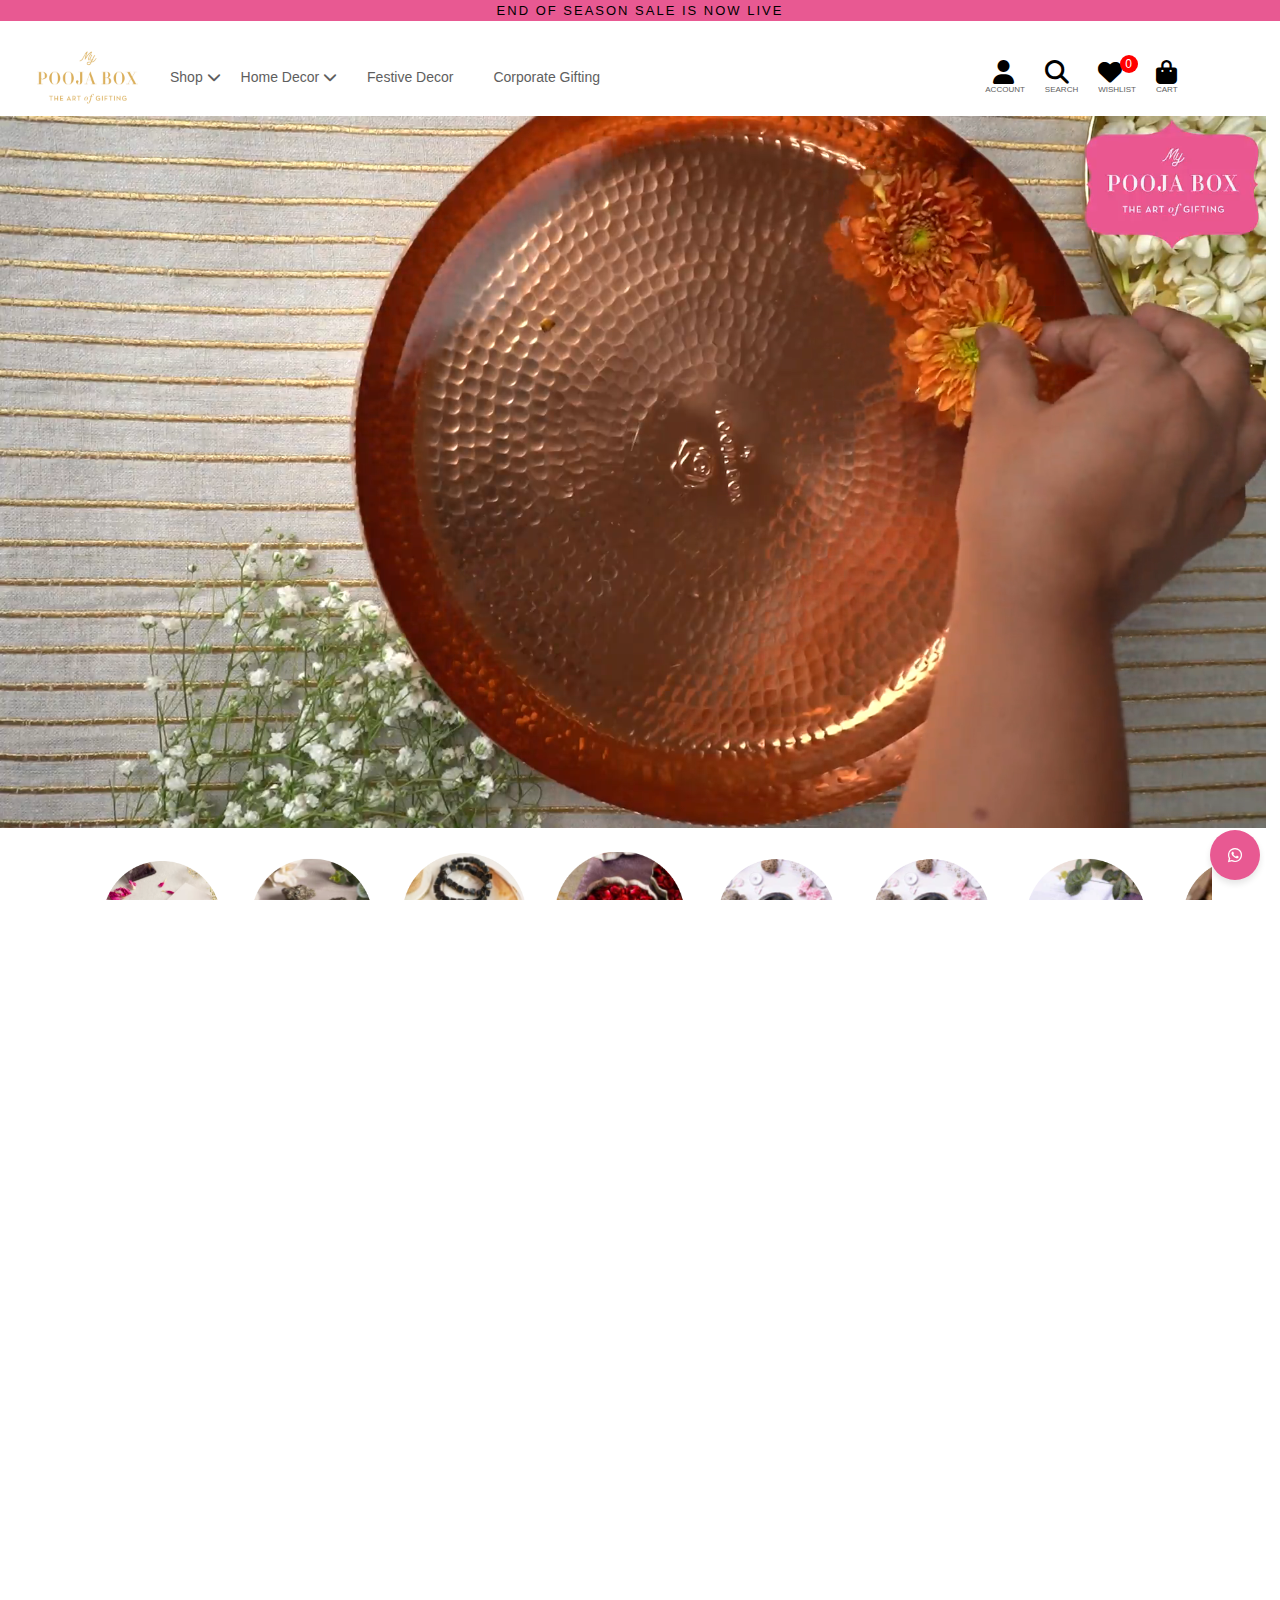
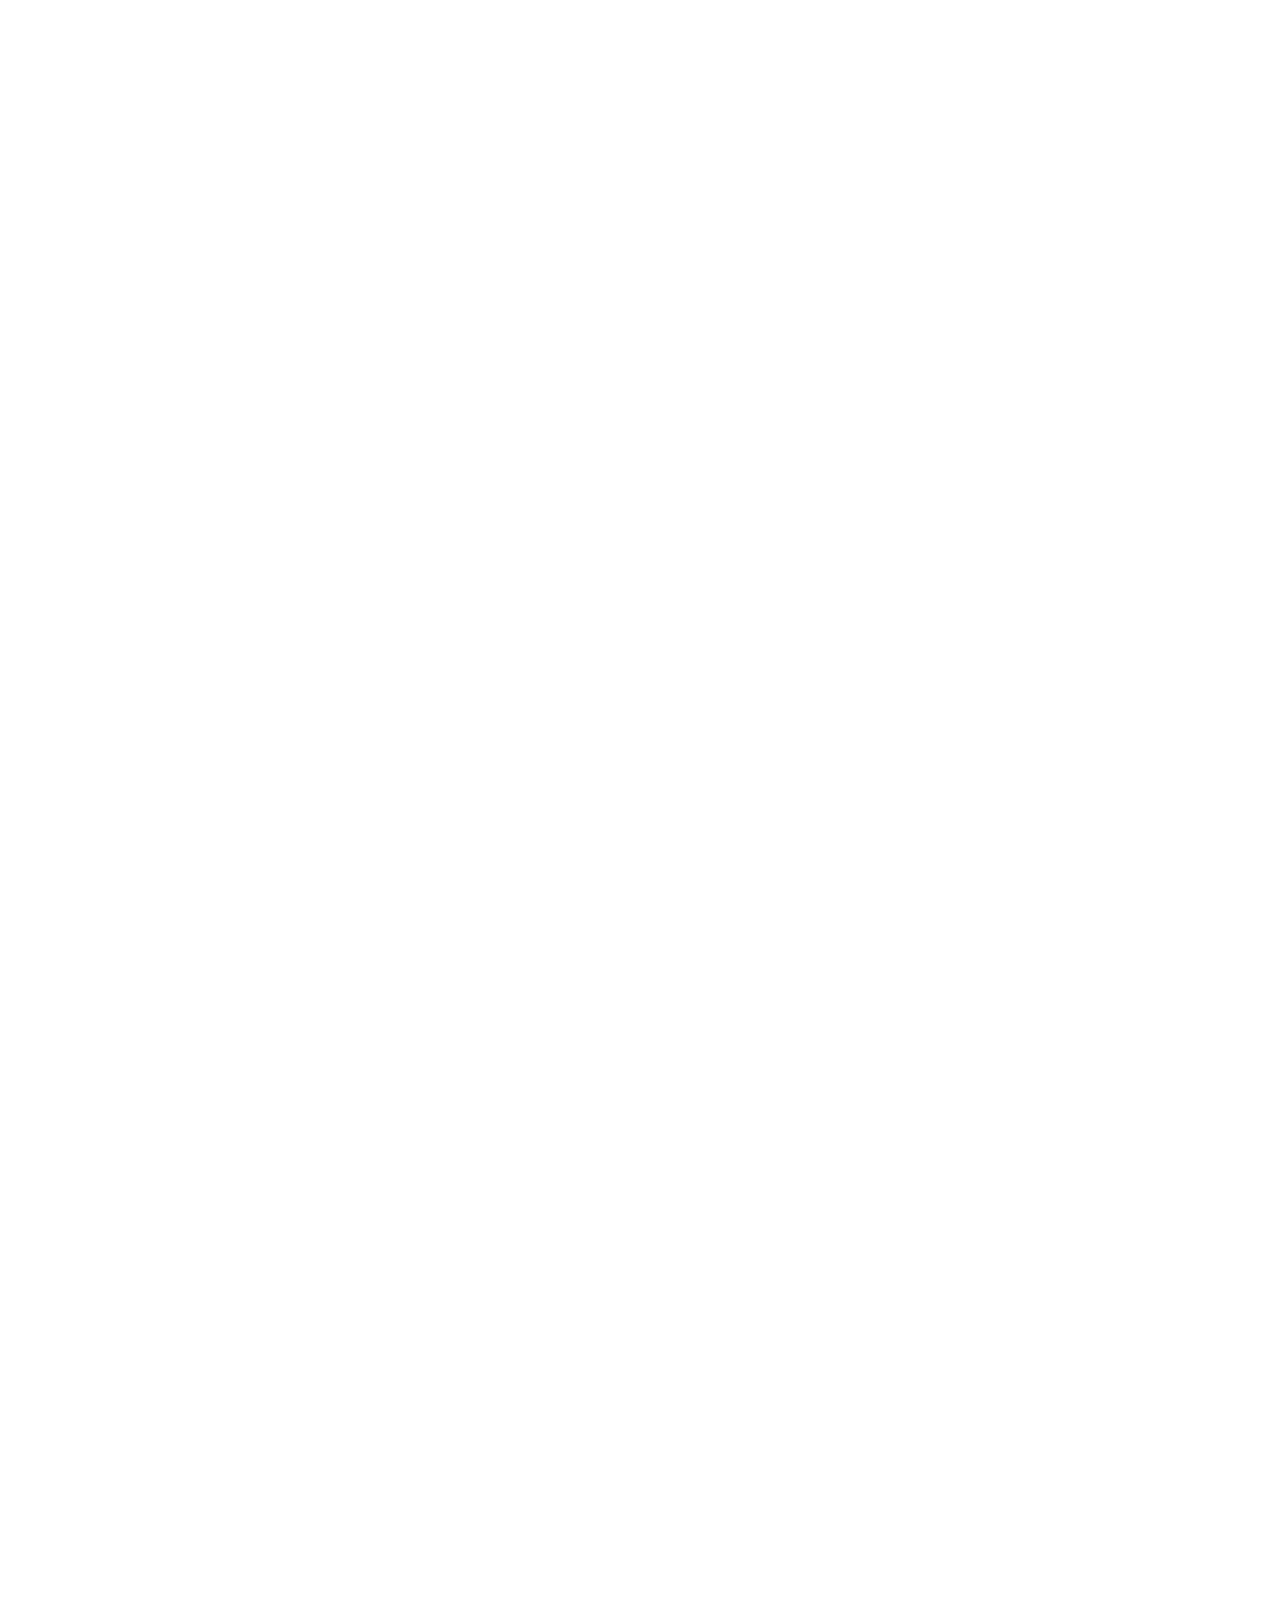
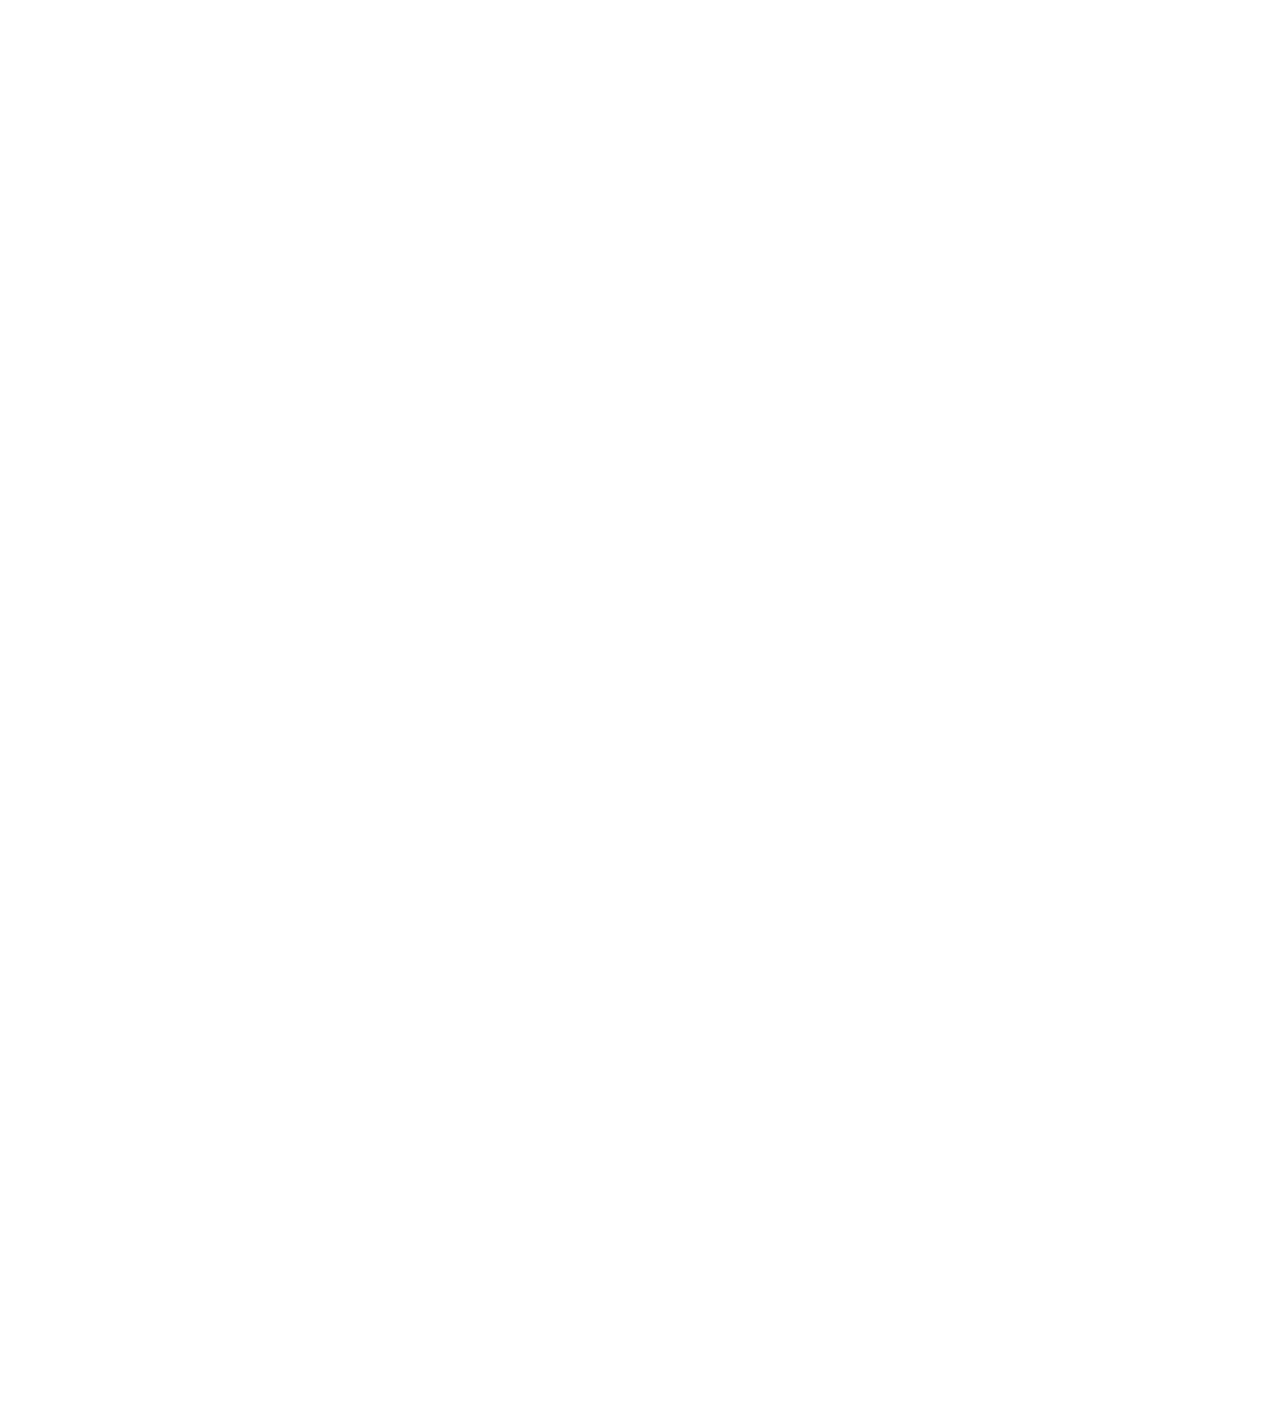
<file: index.html>
<!DOCTYPE html>
<html lang="en">
<head>
    <meta charset="UTF-8">
    <meta name="viewport" content="width=device-width, initial-scale=1.0">
    <title>HomePage</title>
    <link rel="stylesheet" href="PageDesign.css">
    <link rel="stylesheet" href="https://cdnjs.cloudflare.com/ajax/libs/font-awesome/6.5.1/css/all.min.css">
</head>
<body>
    <div class="TotalContainer">
        <p class='FirstHeading'>END OF SEASON SALE IS NOW LIVE</p>

        <div class='Ribbon'>
            <img src='./assets/logo.png' alt='logo' class='Logo' />
            <p class='shop'>Shop <i class="fas fa-chevron-down ChevronDown"></i></p>
            <p class='HomeDecor'>Home Decor <i class="fas fa-chevron-down ChevronDown"></i></p>
            <a href="#" class='Festive'>Festive Decor</a>
            <a href="#" class='Festive'>Corporate Gifting</a>

            <div class='icon'>
                <div class='PersonIcon'>
                    <i class="fas fa-user"></i>
                    <p>ACCOUNT</p>
                </div>
                <div class='SearchIcon'>
                    <i class="fas fa-search"></i>
                    <p>SEARCH</p>
                </div>
                <div class='HeartIcon'>
                    <i class="fas fa-heart"></i>
                    <span class='HeartUpper'>0</span>
                    <p>WISHLIST</p>
                </div>
                <div class='ShopingBagIcon'>
                    <i class="fas fa-shopping-bag"></i>
                    <p>CART</p>
                </div>
            </div>
        </div>

        <video autoplay loop muted class='Video'>
            <source src='./assets/pojaVideo.mp4' type='video/mp4'>
            Your browser does not support the video tag.
        </video>

        <a href="https://wa.me/your-number" target="_blank" class="whatsapp-icon">
            <i class="fab fa-whatsapp"></i>
        </a>

        <button class="chevron left" onclick="prevSlide()">
            <i class="fas fa-chevron-left"></i>
        </button>

        <div class="slider-container">
            <div class="slider-wrapper">
                <div class="slider" id="slider"></div>
            </div>
        </div>
        
        <button class="chevron right" onclick="nextSlide()">
            <i class="fas fa-chevron-right"></i>
        </button>

        <div class="gallery-container" id="galleryContainer"></div>

        <div class='PowerdByGoogle'>
            <img src='./assets/Google.png' class='Google'/>
            <button class='review07'>WRITE A REVIEW</button>
        </div>

        <div class="comments">
            <button class="chevron1 left1" onclick="prevSlide1()">
                <i class="fas fa-chevron-left"></i>
            </button>
            <div class="image-container" id="imageContainer"></div>
            <button class="chevron1 right1" onclick="nextSlide1()">
                <i class="fas fa-chevron-right"></i>
            </button>
            <div class="dots" id="dots"></div>
        </div>

        <div class="About">

<h2 class="ParaHeading">My Pooja Box - A One-stop Festive Decor & Gifting Shop</h2>
             <p class="AboutPara"> 
                Being a one-stop pooja samagri online store in India, My Pooja Box bridges the gap between devotees and devotion. We have sorted all your devotional needs by putting forth a wide assortment of products by making it easier for you buy pooja items online. </p>
               
               <div class="ExpandableContent">
                <h5 class="subHeading">Buy & Send Gifts Online</h5> 
               
                <p class="AboutPara">
                    Pooja is an integral a part of Hindu culture and throughout the year, we tend to celebrate the pooja of various Hindu gods and goddesses. It is the only way to connect yourself to your inner soul and at the same time connect yourself to the god and gurus. It entails the use of various numbers of materials. Varied spiritual and religious accessories embellish the mind with clean thoughts. Several foremost vital Pooja items online embody god and god idols, diyas, garland, mukut, sculptures, camphor, puja thali, chandan, haldi, kumkum, bell, and many others.
                    The other religious or puja items like Rudrakshas, Panchpatra, Saligrama, dry fruits, and flower help make feel spiritually. Akshat is unbroken rice grains that are offered to god so as to achieve wealth and prosperity. They are offered to the deities while chanting. Bhasma or vibhuthi protects the user from health problem and evil by purifying him or her.
                    Pooja samagri online shopping of incense sticks facilitate to create ambiance for spiritual forces in and around us. Ever since time immortal, incense has been accustomed kindle moods. The divine fragrance that are pervaded by dhoop incense sticks calm the mind and carry the spirits and enlivens the environment.
                    Indians are very spiritual and traditional. We believe in many gods and goddesses, believing them to bless us with a good life and prosperity. Everyone loves to be cared for, pampered and made feel special on birthdays, anniversaries, or festive occasions. Send gifts online and spread the warmth of love to dear ones living in India or across the world and make the gifting experience unforgettable. Understanding the importance of every moment in your life, MyPoojaBox customizes the best of the traditional gifts for Indian festivals, anniversary gifts for parents, birthday gifts for mothers and so much more.
                </p>
                <h5 class="subHeading">Home Decor</h5>
                <p class="AboutPara">
                Feeling like your home has lost its luster? Redefine your home decor with our beautiful, rustic, and vintage yet contemporary collection of cherry-picked home decor items. Be it lovely Bandhanwars, Urli, Himalayan salt lamps, tableware, or even Buddha water fountain, each decorative accessory blends with the beauty of your living space and speaks up a fairy-tale like ambiance. Pair these items with vibrant colored flowers & add up the ethereal charm to the home.
                </p>
                <h4 class="subHeading">Navratri</h4>
                <p class="AboutPara">
                Indian festivals are all about celebration, joy amazement, and fun. Navratri is one of them that comes with beautifully decorated Maa Durga Idols, and Navratri decoration items. Adhere to the widest collection of Navratri Puja Samagri & Maa Durga Idols with exquisite detailing that make Navratri a little more memorable.
                </p>
                <h5 class="subHeading"> Raksha Bandhan</h5>
                <p class="AboutPara">
                Raksha Bandhan is a festival that celebrates the sacred bond between brothers and sisters. Celebrated on Shravana Purnima (Full Moon of the Shravana month) every year, this festival holds a special place in Hindu tradition. To celebrate this festival, sisters tie thread around their brothers’ wrists and vow to protect them for a lifetime. As a sweet gesture, brothers pamper their sisters with gifts and other goodies.
                Raksha Bandhan is going to fall on August 11th (Thursday), this year. At MyPoojaBox, we have something special coming up to make this bond even special both for brothers and sisters. If you stay far away from your brother and you want to send him a rakhi on this special occasion, then you have come to the right place. We offer online Rakhi delivery throughout the country and not just India, but you can also send rakhi online to the USA, Canada, and the UK through My Pooja Box. Whether it’s a designer rakhi, a silver rakhi, or a sparkling crystals rakhi, we have got it all covered.
                Dear brothers, you don’t need to worry, we have a huge gifting section for you to choose from. Choose a rakhi gift as per your sister’s liking and we’ll get it delivered for her!
            </p>

                <h5 class="subHeading">JANMASHTAMI</h5> 
                <p class="AboutPara">
                The enchanting music of the flute played by Krishna is symbolic of divinity. Janmashtami, the birthday of Lord Krishna is celebrated with great devotion and enthusiasm in India. According to the Hindu calendar this religious festival is celebrated on the Ashtami of Krishna Paksh or the 8th day of the dark fortnight in the month of Bhadon i.e 18th August’2022 this year.
                The actual celebration of Janmashtami takes place during the midnight as Sri Krishna is believed to be born on a dark, stormy and windy night to end the rule and violence of his uncle, Kansa. All over India this day is celebrated with devotional songs and dances, pujas, arti, blowing of the Conch and rocking the cradle of baby Sri Krishna.
                Our range of products diversify from Krishna poshaks with elaborate designs of gota patti and beads, laddu gopal jhula and much more, laddu gopal singhasan, his bedding on which he sleeps, Krishna special chowki on which he resides and looks out for everyone, his divine flute and much more.
            </p> 
              <h5 class="subHeading">GANESH CHATURTHI</h5>
              <p class="AboutPara">
                Ganesh Chaturthi is celebrated as birth anniversary of Lord Ganesh. On Ganesh Chaturthi, Lord Ganesh is worshipped as the god of wisdom, prosperity and good fortune. It is believed that Lord Ganesh was born during Shukla Paksha of Bhadrapada month. Currently Ganesh Chaturthi day falls in month of Aug i.e. 31st Aug’2022 in English calendar.
                Lord Ganesha is the most revered and loved of all. Commonly associated with the conventional symbols of Hinduism, his father is the Hindu deity named Shiva. He is the destroyer in the Holy Trinity of Gods while Goddess Parvati, his beloved wife, is one of the many incarnations of Goddess Shakti. Among the many brass pooja items online, it is specifically advised to bring a beautiful and perfectly finished idol or statue of “Eco friendly Ganesha” at home. We have a collection of stunning eco-friendly Ganesha idols that have been made using 100% natural and organic materials. Afterall, as citizens of India, it is our responsibility to ensure the wellbeing of the environment. The symbolic figurine of Lord Ganesha consists of an elephant’s head from which comes out a curved trunk. He also has big ears on a big human body. His favorite offering is the famous round Indian sweetmeat known as Laddu and the mouse his closely chosen vehicle.
                The Ganeshotsav, the festivity of Ganesh Chaturthi, ends after 10 days on Anant Chaturdashi which is also known as Ganesh Visarjan day. On Anant Chaturdashi, devotees immerse idol of Lord Ganesh in water body or flower pots of their house after a gala street procession.
            </p>
              <h5 class="subHeading">KARWA CHAUTH</h5> 
              <p class="AboutPara">
                Karwa Chauth, one of many Hindu festivals, is a fasting ritual observed by all married Hindu women who seek the longevity, prosperity and well-being of their husbands. This festival is very popular amongst married Hindu women in the western and northern parts of India, primarily in Punjab, Rajasthan, Haryana, Gujarat, and Uttar Pradesh. During the Karwa Chauth festival, married Hindu women dedicate the day to their husbands. Normally, women who observe this festival are called "Saubhagyavati" meaning "joyous and happy status of wifehood." The festival was emerged also as a day for celebrating autumn. Hindu married women enjoy the company and companionship of relatives and friends. As of recently, the celebration has been given a more religious touch.
                Karwa chauth is a very important as well as a difficult fast that all married Hindu women observe. The festival begins just before sunrise and ends after worshiping the moon and doing prayers at night. No water or food can be consumed once the sun rises. The fast is only broken after seeing the moon and after all rituals of that day have been performed. When the moon has appeared, women break the fast after they have offered water to the moon with a fancy karwa chauth thali, channi, lota and bangle designed specially for this occasion to break their fast.
                Women dress in special clothes during this festival. A pink or red sari with a gold woven pattern is worn by many women as part their custom and is worn only in the evening. New brides will wear their wedding costumes. The karwa chauth fast sets a merry tone of frolic and fun, feasting and festivity and is amongst the biggest festivals celebrated by Hindus.
                DIWALI
                Nearly a billion people worldwide participate in the Diwali celebration and almost a dozen countries officially recognize it as an official holiday. Dozens of cities across the United States, Canada, Australia, and the UK also have significant celebrations, dazzling both religious observers and casual passers. Despite the holiday’s increasingly global reach, many unfamiliar with the holiday are still unsure of its origins and significance.
                Diwali’s cultural travel has allowed it to reach people from various national and linguistic backgrounds. As a result of Indian migration, people in nations as different as Singapore and Trinidad and Tobago celebrate the holiday. They observe its rituals, and share in its rich traditions, this year this celebration is on 24th October 2022.
                Diwali is considered to be the most auspicious festival especially in India, people worship Ganesh Laxmi idols and lit up their homes with numerous diyas and candles and kids make Rangoli outside their main door entrance etc. My pooja box has luxurious Diwali box consisting of gold ganesh and laxmi idols pooja essentials like thali, roli chawal platter etc and other brass products to decorate your house. <br/>
            </p> 
                <h2 class="HindiParaHeading">‘’माय पूजा बॉक्स – पूजन सामग्री खरीदने की सबसे बेहतर जगह’’</h2>

                <p class="AboutPara">
                ऑनलाइन शॉपिंग की दुनिया में ‘माय पूजा बॉक्स’ एक अकेला ऐसा नाम है.. जहां पूजन सामग्री से जुड़ा हर सामान उपलब्ध है..ये एक ऐसा जरिया है जो भक्तों और उनकी भक्ति के बीच की दूरी को कम करता है..हमने भक्ति से जुड़ी हर चीज को छांट कर उनका विशाल वर्गीकरण किया है..हिन्दू धर्म में तरह-तरह के त्योहार..धार्मिक कार्यक्रम..और अनुष्ठान होते है..जो अलग-अलग तरह से मनाए जाते है.. इनकी अपनी अलग विशेषता होती है.. ‘माय पूजा बॉक्स’ का मकसद है अपने ग्राहकों को उनकी जरुरत से जुड़ी हर वो सामग्री उपलब्ध कराना जो उनकी पूजा में इस्तेमाल होती है.. ताकि उनकी पूजा अधूरी ना रह जाए.. ग्राहक अब भीड़ में.. धूल मिट्टी में धक्के खाते हुए खरीददारी करने की बजाय घर बैठे पूजन सामग्री ऑर्डर कर सकते है.. पूजा की थाली.. भगवान की मूर्ति..धूप.. हवन सामग्री.. या फिर आपको अपने घर में चाहिए एक खूबसूरत मंदिर.. तो इसके लिए भी भक्त ‘माय पूजा बॉक्स’ की वेबसाइट पर अपनी पसंद का मंदिर खरीद सकते है..वैसे त्योहारों पर उपहार देने का भी काफी चलन है.. इसे भी ध्यान में रखते हुए होम डेकोर आईट्मस.. वॉल हैंगिंग्स.. सेंटेड कैंडल्स.. फेंगशुई प्रोडक्ट्स.. जैसे तरह-तरह के गिफ्ट देने लायक सामान आप देख सकते है..बस एक क्लिक में आप अपने घर या दोस्तों के लिए अपनी पसंद का कोई भी गिफ्ट खरीद सकते है..चाहे लॉफिंग बुढ्ढा हो..शुभ माने जाने वाली कछूआ की मूर्ति.. सिक्कों का पेड़.. और भी बहुत कुछ..गणेश चतुर्थी..राखी.. दिवाली.. करवाचौथ.. हर त्योहार पर ‘माय पूजा बॉक्स’ आपके लिए हमेशा तैयार रहता है.. वैसे त्योहारों की जब बात आती है..तो हम क्रिसमस को कैसे भूल सकते है.. खासकर क्रिसमस ट्री की सजावट के लिए भी हमारे पास है बहुत कुछ..

‘माय पूजा बॉक्स’ हर पल अपने ग्राहकों के लिए कुछ ना कुछ नया लेकर आता रहता है.. अब राखी के ही लेटेस्ट कलेक्शन को देख लिजिए.. भैया-भाभी से लेकर सोने-चांदी..और बच्चों की राखी का ब्रैंड न्यू कलेक्शन सिर्फ और सिर्फ आप ‘माय पूजा बॉक्स पर ही पाएंगे’.. आपका भाई देश या विदेश के किसी भी कोने में क्यों ना हो..बहने अपने भाईयों के लिए राखी सलेक्ट करके हमारी इंटरनेशनल कूरियर सर्विस के जरिए उन्हें सात समंदर पार डेलिवर करा सकती है..

इन सबके बावजूद ‘माय पूजा बॉक्स’ अपने ग्राहकों के लिए लाया है हीलिंग ब्रेसलेट्स.. ट्रीस.. एंजल्स.. सॉल्ट लैम्प और भी बहुत कुछ..हमने अपने वातावरण को स्वच्छ रखने की जिम्मेदारी को बखूबी निभाया है... जिसका सबूत है ‘इको-फ्रेंडली गणेशा’..ये पूरी तरह से ऑर्गेनिक और 100% नैचरल है..

तो देर किस बात है..भूल जाइए दुकानों के चक्कर काटना..और घर बैठे खुलकर किजिए ‘माय पूजा बॉक्स’ पर शॉपिंग..
</p>
<h5 class="subHeading">जन्माष्टमी</h5>
<p class="AboutPara">
भगवान श्रीकृष्ण की बांसुरी की जादुई धुन पवित्रता का प्रतीक है.. कान्हा के जन्मदिन यानी जन्माष्टमी को पूरा देश भक्ति भाव और धूम धाम से मनाता है..हिन्दू कैलेंडर के अनुसार जन्माष्टमी कृष्ण पक्ष की अष्टमी को मनाया जाता है..यानी इस साल वो तारीख होगी 18 अगस्त 2022..

जन्माष्टमी का असल जश्न आधी रात को होता है..कहा जाता है कि श्री कृष्ण का जन्म काली अंधेरी..तूफानी रात को हुआ था..ताकि वो अत्याचारी कंस का वध कर सके..पूरे भारत में जन्माष्टमी के दिन मंदिर मे शंख बजाकर श्री कृष्ण की पूजा.. आरती.. होती है.. कान्हा को झूला झुलाया जाता है.. साथ ही राधा-कृष्ण के भजन..नृत्य..से भक्तिमय माहौल रहता है..

‘माय पूजा बॉक्स’ ने इस जनमाष्टमी कान्हा के लिए अलग-अलग तरह की पोशाक का कलेक्शन लाया है.. जिसमें गोटा पट्टी से लेकर मोतियों का वर्क शामिल है.. लड्डू गोपाल का सिंहासन..कान्हा का बिस्तर.. कृष्णा की खास चौकी..जिस पर वो अपनी बांसुरी के साथ विराजमान होते है..
</p>
<h5 class="subHeading">गणेश चतुर्थी</h5>

<p class="AboutPara">
मंगलमूर्ति गणेश के अवतरण तिथि को गणेश चतुर्थी के त्योहार के रुप में मनाया जाता है... श्री गणेश को बुद्धिमत्ता.. समृद्धि और सौभाग्य के देवता के रुप में पूजा जाता है..ऐसा माना जाता है कि गणपति का जन्म भाद्रपद महीने की शुक्ल पक्ष को हुआ था..अंग्रेजी कैलेण्डर के अनुसार इस साल यानी 2022 में इसे 31 अगस्त से मनाया जाएगा..

भगवान गणेश सबसे ज्यादा आदरणीय और प्रिय है..गणेश देवों के देव भगवान शिव और माता पार्वती के पुत्र है..जिन्हें 108 नामों से जाना जाता है..सभी देवताओं मे सबसे पहले गणेश की ही पूजा की जाती है...वैसे तो इस गणेश चतुर्थी पर गणेश जी की अलग-अलग तरह की धातु से बनी प्रतिमाओं का कलेक्शन ‘माय पूजा बॉक्स’ ने अपनी वेबसाइट पर लाया है..लेकिन उनकी सब में सबसे ज्यादा मांग है इको-फ्रेंडली गणेशा की..जो पूरी तरह से प्राकृतिक है..जिसे 100% ऑर्गेनिक तत्वों से बनाया गया है..इससे ना तो मनुष्य को कोई नुकसान पहुंचता है..ना ही वातावरण को..

दस दिन तक चलने वाले गणेशोत्सव का समापन अनन्त चतुर्दर्शी पर विर्सजन के साथ होता है..इस दिन विघ्नहर्ता को अगले साल जल्दी आना के जयकारों के साथ विदा कर दिया जाता है..
</p>

<h5 class="subHeading">करवाचौथ</h5> 
<p class="AboutPara"> 

सुहागिन महिलाओं के लिए करवाचौथ सबसे महत्त्वपूर्ण त्योहार होता है..इस दिन महिलाएं अपने पति की लंबी उम्र और सौभाग्य प्राप्ति के लिए उपवास रखती हैं.. करवाचौथ खासकर देश के उत्तरी और उत्तरी-पश्चिम क्षेत्र जैसे पंजाब.. राजस्थान.. हरियाणा.. गुजरात और उत्तर प्रदेश में ज्यादा मनाया जाता है..सुहागिन महिलाओं के लिए ये दिन उनके पति के लिए समर्पित होता है.. करवाचौथ सुहाग का पर्व है.. इसलिए इस व्रत को सभी सुहागिन स्त्रियां बड़ी श्रद्धा और आस्था के साथ रखती हैं..महिलाएं दिन भर निर्जल कठिन व्रत रखकर पति की लंबी उम्र की दुआ मांगती है..

करवाचौथ के व्रत की शुरूआत सूर्योदय से पहले होती है.. सास अपनी बहू को सरगी देती है..जिसका सेवन महिलाएं करवाचौथ के दिन सूर्य निकलने से पहले करती है..सरगी..सौभाग्य और समृद्धि का रुप होता है..सरगी के रुप में सास अपनी बहू को विभिन्न खाद्य पदार्थ एवं वस्त्र इत्यादि देकर सौभाग्यवती होने का आशीर्वाद देती है.. सुहागिनें इस शुभ दिन लाल या पीले रंग के कपड़े पहनकर सोलह श्रृंगार करती है..नई दुल्हनें अपनी शादी के जोड़े को दोबारा इस दिन पहनकर पूरे विधि-विधान से पूजा करती है..रात्रि में चंद्रमा निकलने के बाद चांद को अर्घ्य देने के बाद पति से आर्शीवाद पाकर व्रत पूर्ण होता है..
</p>  
<h5 class="subHeading">दिवाली</h5>
<p class="AboutPara">
भारत में सबसे महत्त्वपूर्ण त्योहारों में से एक है दिवाली...ये कार्तिक मास की अमावस्या को मनाया जाता है..इसे प्रकाश और रोशनी के त्योहार के रुप में मनाया जाता है..दरअसल ये एक दिन का नहीं...बल्कि पांच दिनों का त्योहार है..धनतेरस से ही इस त्योहार की शुरूआत हो जाती है..इसे देश-विदेश में लगभग हर धर्म के लोग मनाते है..इस दिन पहनने के लिए नए कपड़े बनवाए जाते है..शाम को भगवान गणेश और माता लक्ष्मी की पूजा की जाती है..खील-बताशो का प्रसाद चढ़ाया जाता है..फूलझड़ी-पटाखे फोड़े जाते है..

अगला दिन होता है भेंट का..एक-दूसरे को गले लगाकर दीपावली की शुभकामनाएं दी जाती है..ऐसे में ‘माय पूजा बॉकस’ अपने ग्राहकों के लिए लाया है बेहद ही आकर्षक दिवाली बॉक्स..जिसमें सोने की श्रीगणेश और माता लक्ष्मी की प्रतिमा के साथ पूजा में इस्तेमाल होने वाली थाली..रोली..चावल और घर में सजाने वाला दूसरा सामान होता है..ये गिफ्ट आप अपने दोस्तों और रिश्तेदारों को देकर उनकी दीवाली को और शुभ बना सकते है..
             </p>
            </div>
             <button id="toggleButton">Read More</button>
        </div>
        
    </div>

    <script>
        let index = 0;
       
        const images = [
            "./assets/RoundImage1.png", "./assets/RoundImage2.png", "./assets/RoundImage3.png","./assets/RoundImage4.png",
            "./assets/RoundImage5.png", "./assets/RoundImage5.png","./assets/RoundImage6.png" ,"./assets/RoundImage7.png",
            "./assets/RoundImage8.png","./assets/RoundImage9.png","./assets/RoundImage10.png","./assets/RoundImage11.png",
            "./assets/RoundImage12.png","./assets/RoundImage13.png"
        ];

        const images1=[ "./assets/Review1.png" ,"./assets/Review2.png","./assets/Review3.png","./assets/Review4.png"]
        
        let currentIndex = 0;

        function updateDots() {
    const dotsContainer = document.getElementById("dots");
    dotsContainer.innerHTML = ""; // Clear previous dots

    images1.forEach((_, index) => {
        const dot = document.createElement("span");
        dot.classList.add("dot");
        if (index === currentIndex) {
            dot.classList.add("active");
        }
        dot.addEventListener("click", () => setCurrentIndex(index));
        dotsContainer.appendChild(dot);
    });
}

function setCurrentIndex(index) {
    currentIndex = index;
    updateImages();
}


        function nextSlide() {
            if (index < images.length - 1) {
                index++;
                document.getElementById("slider").style.transform = `translateX(-${index * 220}px)`;
            }
        }
        
        function prevSlide() {
            if (index > 0) {
                index--;
                document.getElementById("slider").style.transform = `translateX(-${index * 220}px)`;
            }
        }
        
        function nextSlide1() {
            currentIndex = (currentIndex + 1) % images.length;
            updateImages();
        }
        
        function prevSlide1() {
            currentIndex = (currentIndex - 1 + images.length) % images.length;
            updateImages();
        }
        
        function updateImages() {
    document.getElementById("imageContainer").innerHTML = `<img src='${images1[currentIndex]}' class='active'/>`;
    updateDots(); 
}

        document.getElementById("slider").innerHTML = images.map(img => `<img src='${img}' class='slide-image'/>`).join('');
        updateImages();



        document.addEventListener("DOMContentLoaded", function () {
    const imageRows = [
        {
            title: "Gift Hampers",
            images: [
                { src: "GiftHamper1.png", name: "Devotional Books Gift Box" },
                { src: "GiftHamper2.png", name: "Exquisite Layer Diya Urli Stand Gift Box..." },
                { src: "GiftHamper3.png", name: "Astounding Lotus Diya Urli Gift Box..." },
                { src: "GiftHamper4.png", name: "Aesthetic Floral Urli With Diya Gift Box..." },
                { src: "GiftHamper5.png", name: "Exquisite Floral Marble Urli Gift Box..." },
                { src: "GiftHamper6.png", name: "Luminous Scented Candle Urli Gift..." }
            ]
        },
        {
            title: "Healing Crystals",
            images: [
                { src: "HealingCrystal1.png", name: "9 Powerful Healing Crystals Tumble Stone Set" },
                { src: "HealingCrystal2.png", name: "Rose Quartz Crystal Healing Bracelet | Love Stone" },
                { src: "HealingCrystal3.png", name: "Money Magnet Healing Crystal Bracelet" },
                { src: "HealingCrystal4.png", name: "M7 Chakra Crystal Feng Shui Healing Tree" },
                { src: "HealingCrystal5.png", name: "Citrine Crystal Healing Bracelet | Stone of Wealth & Success" },
                { src: "HealingCrystal6.png", name: "Amethyst Natural Stone Bracelet" }
            ]
        },
        {
      title: "Brass Decor",
      images: [
        { src: "BrasDecor (1).png", name: "Unique Handcrafted Brass Pooja Samagridaan..." },
        { src: "BrasDecor (2).png", name: "Elegant Brass Bird Dhoop Dhuni..." },
        { src: "BrasDecor (3).png", name: "Padam Kamal Brass Oil Lamp Diya..." },
        { src: "BrasDecor (4).png", name: "Traditional Brass Diya for Pooja..." },
        { src: "BrasDecor (5).png", name: "Laxmi Ganesha Brass Pooja Thali..." },
        { src: "BrasDecor (6).png", name: "Antique Brass Swing Ganesha Urli..." },
      ],
    },
    {
      title: "Clearance Sale 2025",
      images: [
        { src: "CleareanceSale (1).png", name: "Rose Quartz Facial Massage Rolle..." },
        { src: "CleareanceSale (2).png", name: "Wall Decorative Drop T-Light holder..." },
        { src: "CleareanceSale (3).png", name: "Gayatri Mantra Musical Chanting Speaker..." },
        { src: "CleareanceSale (4).png", name: "30x30 PUJA AASAN (PINK)" },
        { src: "CleareanceSale (5).png", name: "Yellow Floral PomPom Backdrop Door Hanging Set Of 5..." },
        { src: "CleareanceSale (6).png", name: "Small Bhog Katori - Set of 4" },
      ],
    },
    {
      title: "Evil Eye",
      images: [
        { src: "EveilEyes (1).png", name: "Horse Shoe Good Luck Feng Shu..." },
        { src: "EveilEyes (2).png", name: "Feng Shui Blue Evil Eye Hanging..." },
        { src: "EveilEyes (3).png", name: "Rose Quartz & Evil Eye Healing Bracelet..." },
        { src: "EveilEyes (4).png", name: "Evil Eye Horse Wall Hanging Protection Amulet..." },
        { src: "EveilEyes (5).png", name: "Three Crystal Evil Eye Hanging" },
        { src: "EveilEyes (6).png", name: "Sevil Eye Dream Catcher for Positive..." },
      ],
    },
    {
      title: "Pooja Room Decor",
      images: [
        { src: "PoojaRoomDecor (1).png", name: "Ujjwal Prakash Oil Brass Diya" },
        { src: "PoojaRoomDecor (2).png", name: "Designer Garuda Pooja Bell" },
        { src: "PoojaRoomDecor (3).png", name: "Decorative Handmade Laxmi Charan..." },
        { src: "PoojaRoomDecor (4).png", name: "Antique Design Brass Dhoop Dhani...." },
        { src: "PoojaRoomDecor (5).png", name: "Ganesh Laxmi Bell For Pooja" },
        { src: "PoojaRoomDecor (6).png", name: "Traditional Brass Diya for Pooja" },
      ],
    },
    {
      title: "Sage",
      images: [
        { src: "Sage (1).png", name: "Cleanse Your Home Sage Sticks" },
        { src: "Sage (2).png", name: "Sambrani Havan Cups Guggal Dhoop (Pack of 12)..." },
        { src: "Sage (3).png", name: "Manifestation Blue Corn Sage Smudge Wand..." },
        { src: "Sage (4).png", name: "Abalone Shell Sage Holder" },
        { src: "Sage (5).png", name: "White Sage and Lavender Smudge Stick..." },
      ],
    },
    {
      title: "God Idols",
      images: [
        { src: "GodIdol (1).png", name: "Adiyogi Shiva Statue" },
        { src: "GodIdol (2).png", name: "Beloved Radhe Krishna Idol for Gift/Puja..." },
        { src: "GodIdol (3).png", name: "Makhan Chor Krishna Idol for Gift/Puja..." },
        { src: "GodIdol (4).png", name: "Impressive Black Marble Shivling..." },
        { src: "GodIdol (5).png", name: "Mystical Sherawali Mata Gold Plated Marble Idol..." },
        { src: "GodIdol (6).png", name: "Mystical Sherawali Mata Gold Plated Marble Idol..." },
      ],
    },
    {
      title: "Festive Decor",
      images: [
        { src: "FestivalDecor (1).png", name: "Stunning Gold Urli with Stand" },
        { src: "FestivalDecor (2).png", name: "Aesthetic Floral Urli With Diya" },
        { src: "FestivalDecor (3).png", name: "Exquisite Layer Diya Urli Stand" },
        { src: "FestivalDecor (4).png", name: "Traditional Golden Floral Urli" },
        { src: "FestivalDecor (5).png", name: "Astounding Lotus Diya Urli" },
        { src: "FestivalDecor (6).png", name: "Aesthetic Floral Diya Urli With..." },
      ],
    },

    {
      title: "Pooja Essentials",
      images: [
        { src: "PoojaEssential (1).png", name: "Gayatri Mantra Musical Chanting Speaker Box..." },
        { src: "PoojaEssential (2).png", name: "Hare Krishna Musical Chanting Mantra Speaker Box..." },
        { src: "PoojaEssential (3).png", name: "Ek Onkar Devotional Chanting Mantra Speaker Box..." },
        { src: "PoojaEssential (4).png", name: "Sai Mantra Musical Chanting Speaker Box..." },
        { src: "PoojaEssential (5).png", name: "Gayatri Mantra Musical Chanting Speaker..." },
        { src: "PoojaEssential (6).png", name: "Krishna Maha Mantra Musical Chanting Spe..." },
      ],
    },

    ];

    const galleryContainer = document.getElementById("galleryContainer");

    imageRows.forEach((row) => {
        const rowDiv = document.createElement("div");
        rowDiv.classList.add("image-row");

        const rowHeader = document.createElement("div");
        rowHeader.classList.add("row-header");

        const title = document.createElement("p");
        title.classList.add("row-title");
        title.textContent = row.title;

        const viewAllBtn = document.createElement("button");
        viewAllBtn.classList.add("view-all");
        viewAllBtn.textContent = "View All";

        rowHeader.appendChild(title);
        rowHeader.appendChild(viewAllBtn);
        rowDiv.appendChild(rowHeader);

        const imageGrid = document.createElement("div");
        imageGrid.classList.add("image-grid");

        row.images.forEach((img) => {
            const card = document.createElement("div");
            card.classList.add("image-card");

            const image = document.createElement("img");
            image.src = `assets/${img.src}`;
            image.alt = img.name;
            image.classList.add("gallery-image");

            const caption = document.createElement("p");
            caption.classList.add("image-caption");
            caption.textContent = img.name;

            const addToCartBtn = document.createElement("button");
            addToCartBtn.classList.add("add-to-cart");
            addToCartBtn.textContent = "Add to Cart";

            card.appendChild(image);
            card.appendChild(caption);
            card.appendChild(addToCartBtn);
            imageGrid.appendChild(card);
        });

        rowDiv.appendChild(imageGrid);
        galleryContainer.appendChild(rowDiv);
    });
});


document.getElementById("toggleButton").addEventListener("click", function() {
    let expandableContent = document.querySelector(".ExpandableContent");

    if (this.textContent === "Read More") {
        expandableContent.style.display = "block"; // Show the hidden content
        this.textContent = "Read Less";
    } else {
        expandableContent.style.display = "none"; // Hide the content again
        this.textContent = "Read More";
    }
});

    </script>
</body>
</html>
</file>
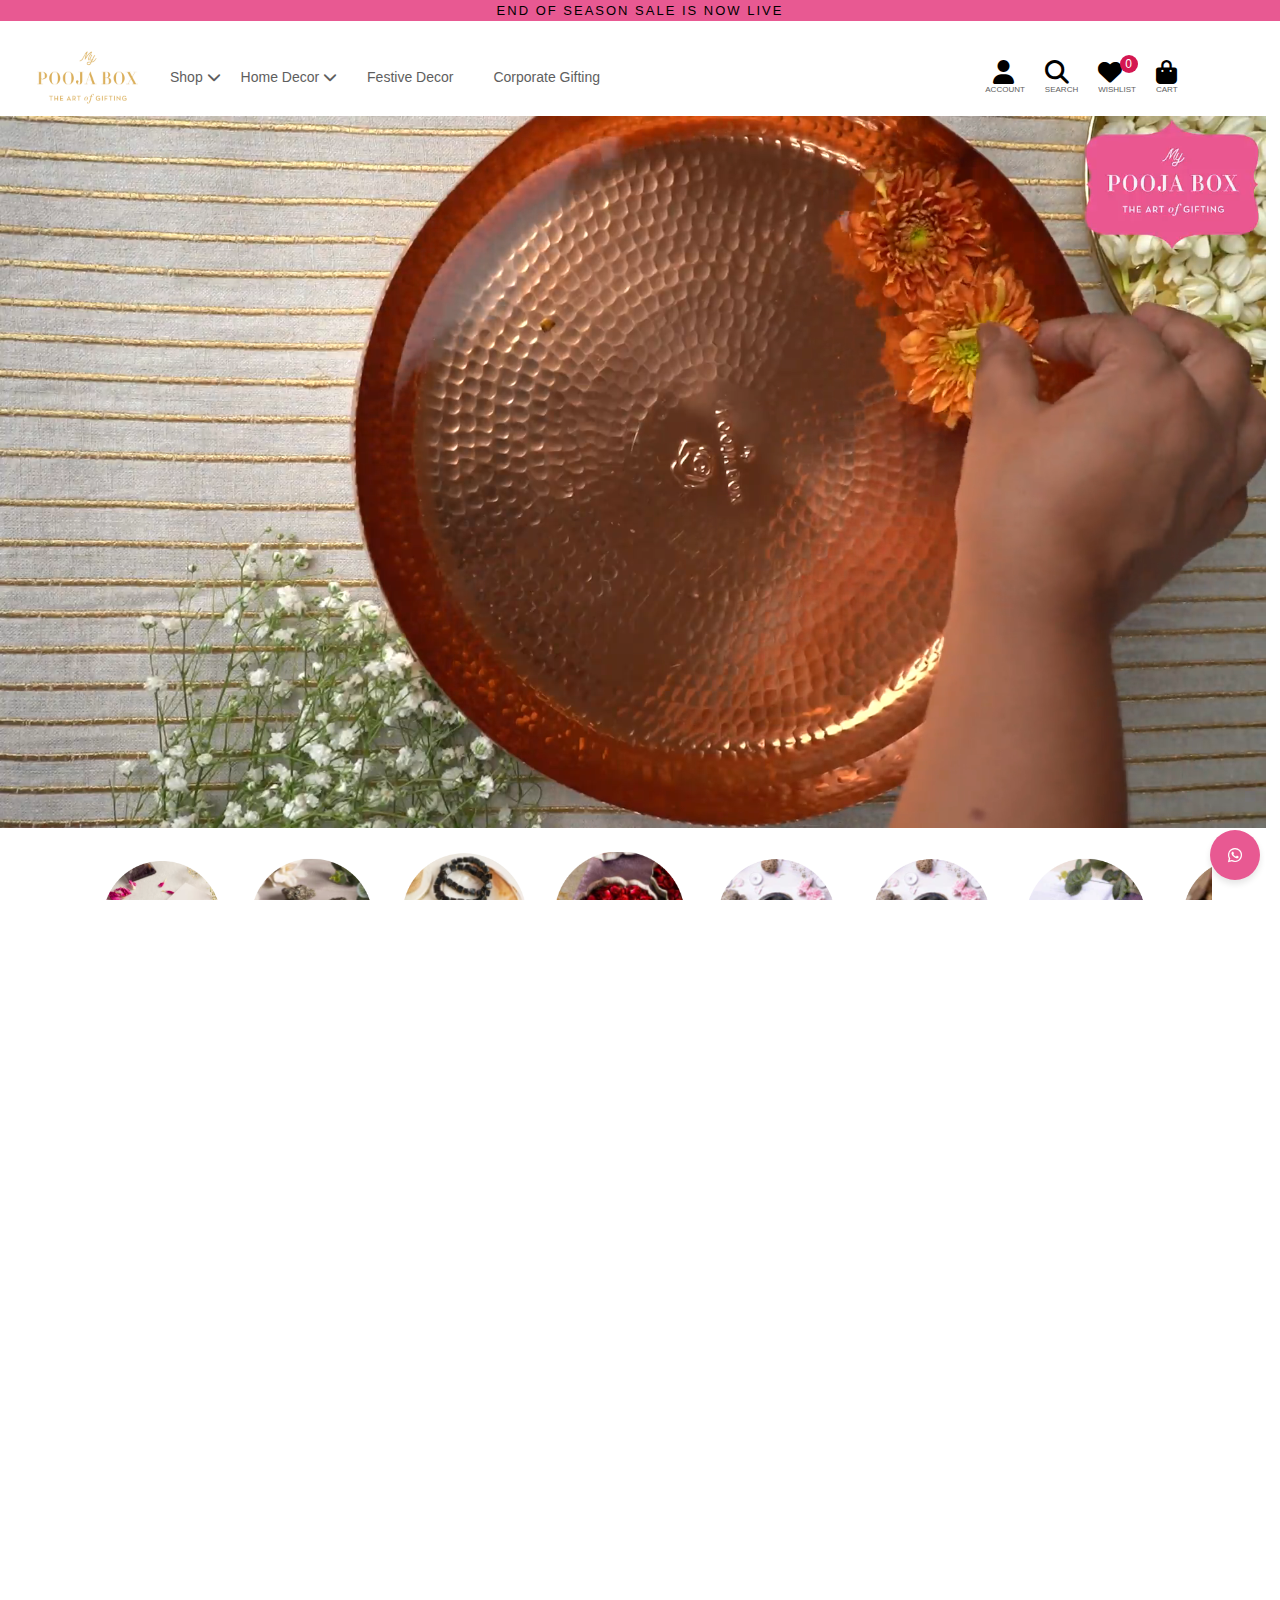
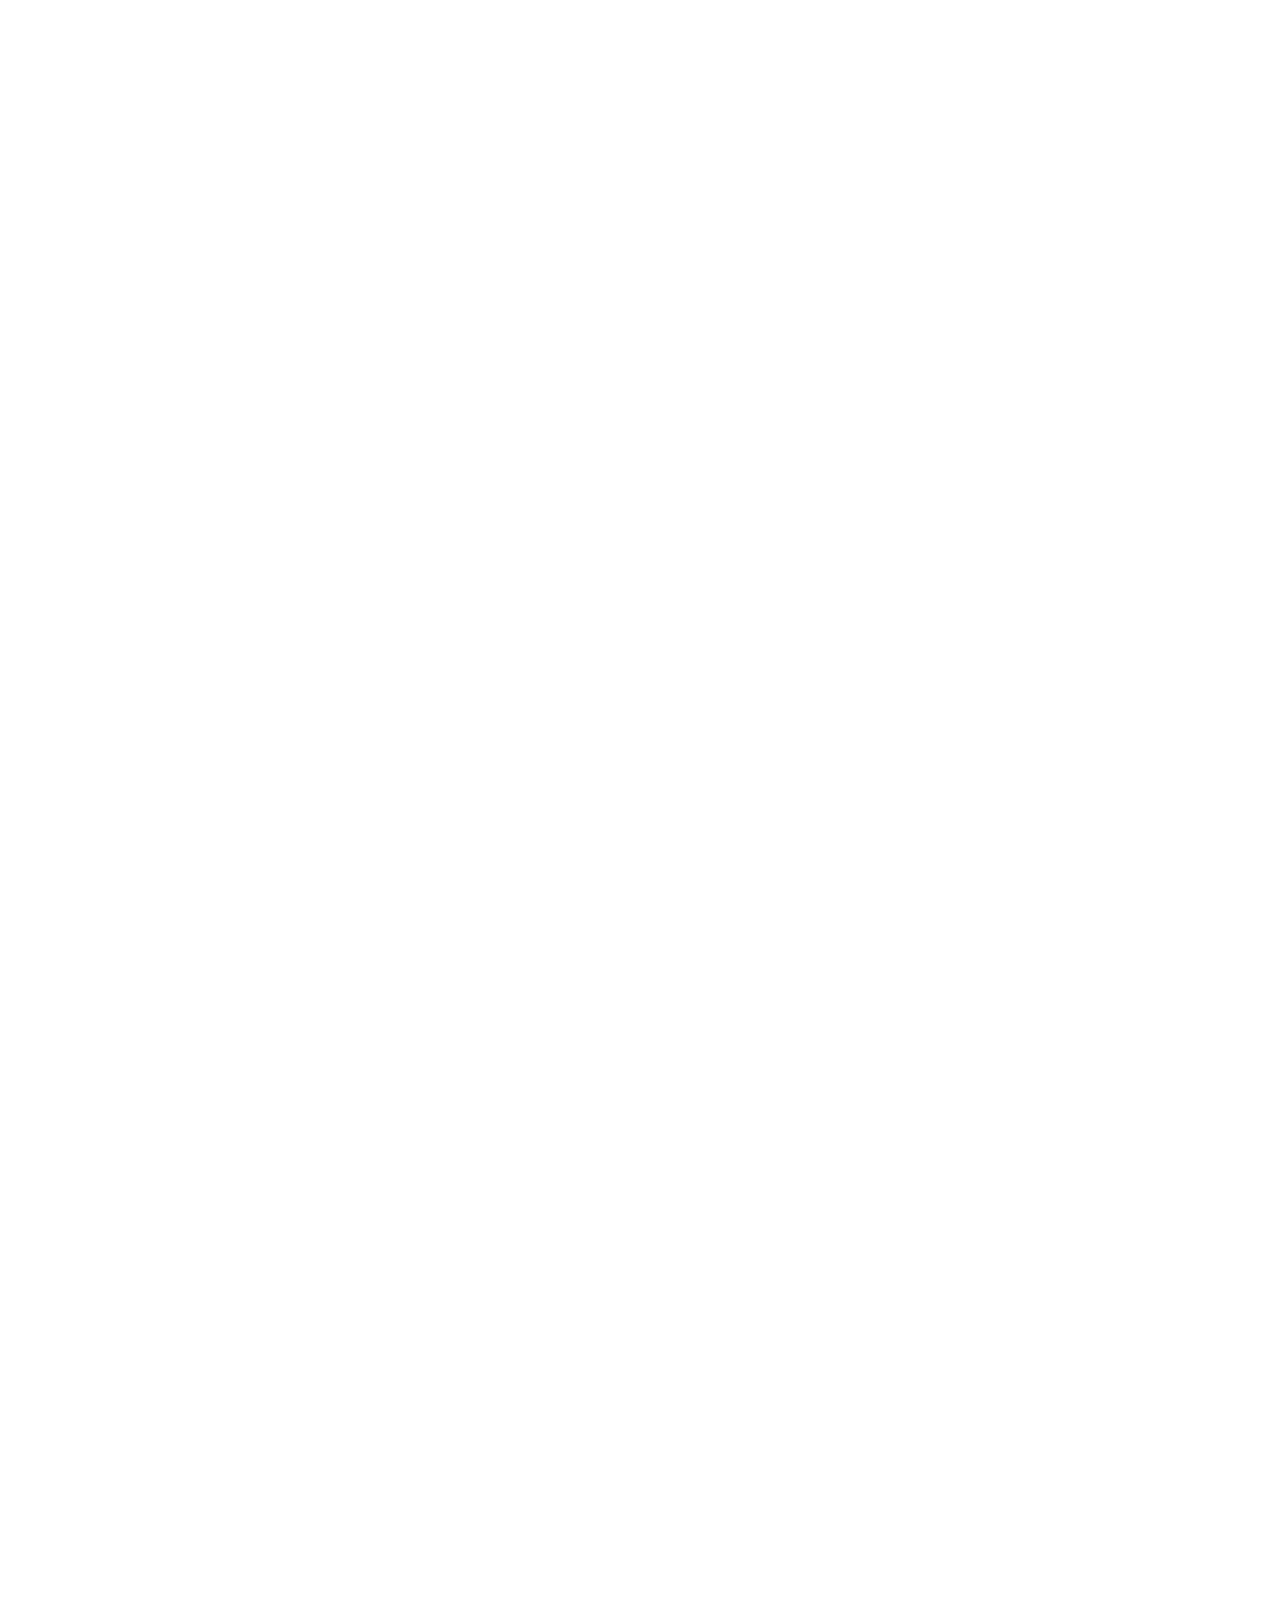
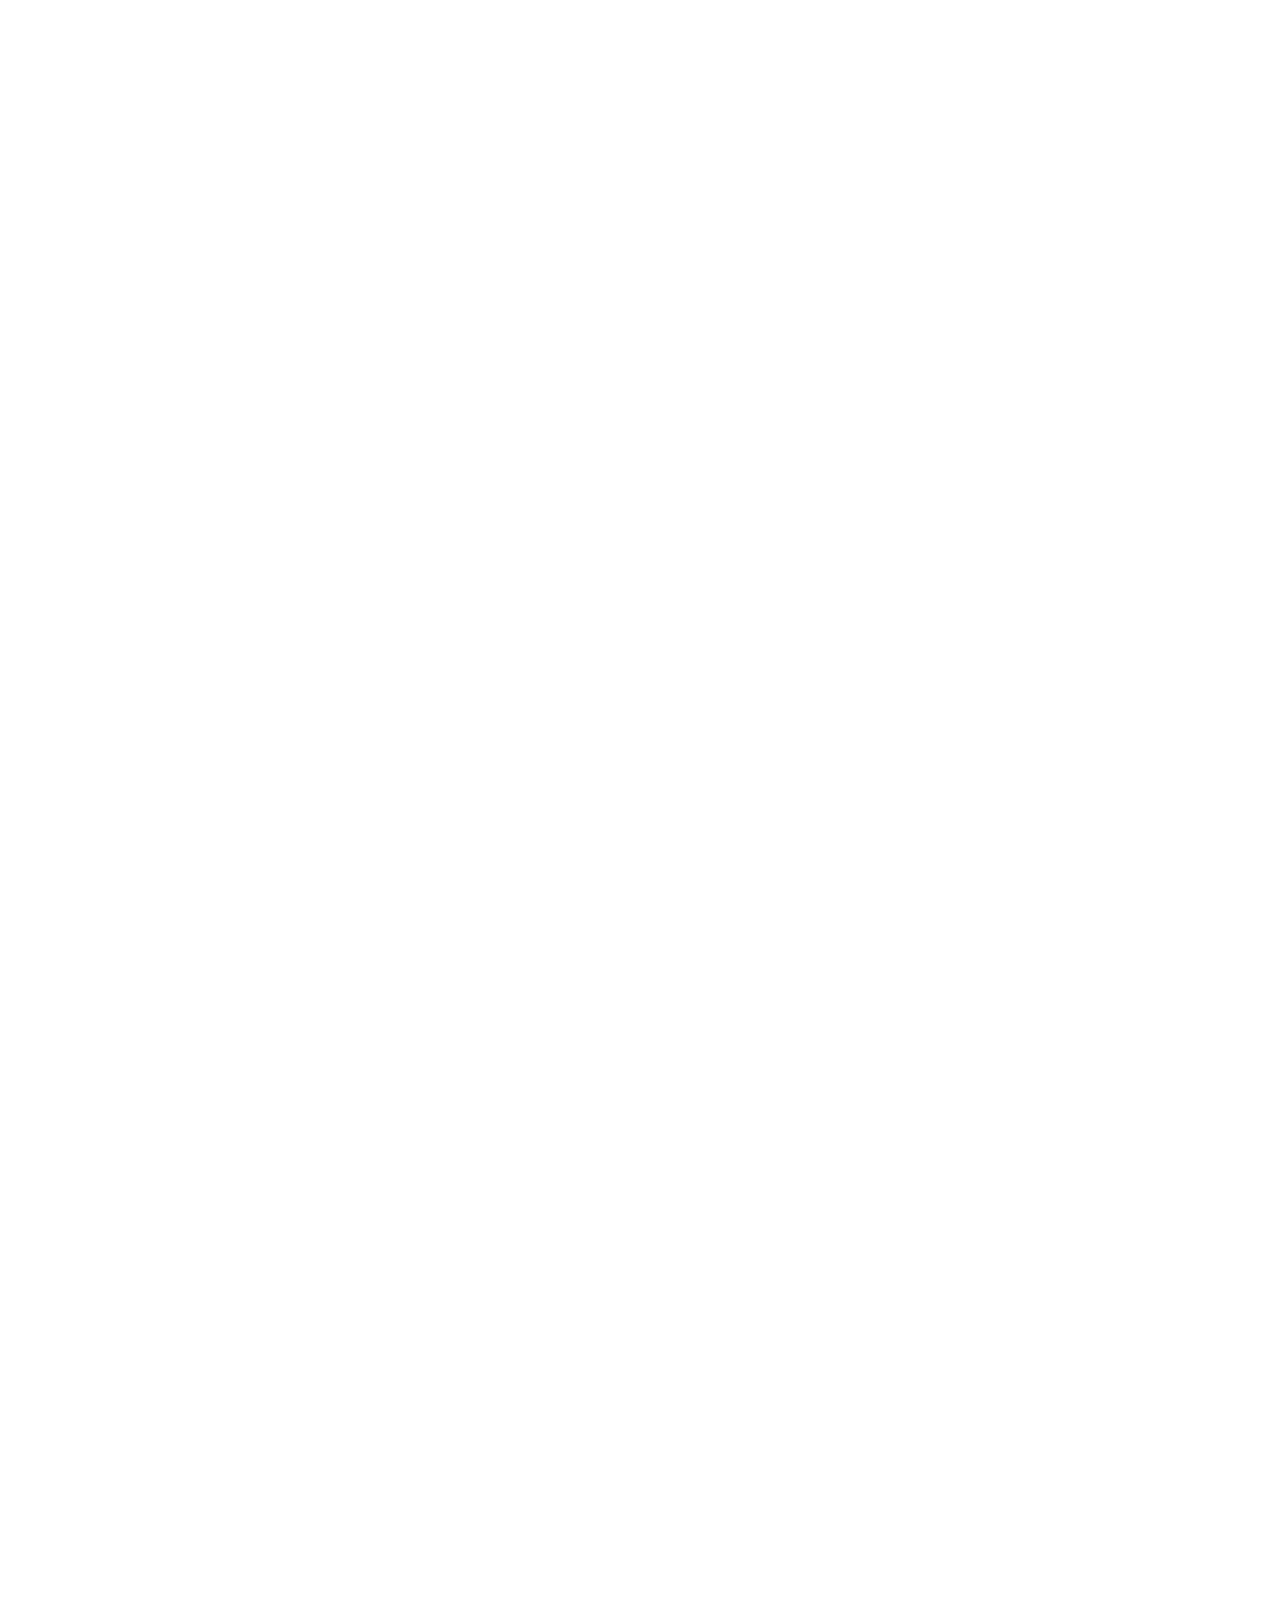
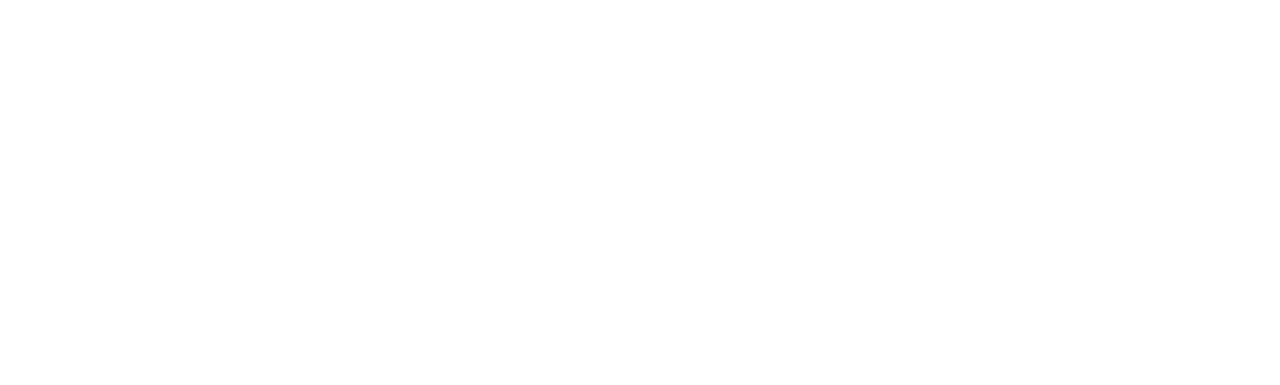
<file: Frontend/index.html>
<!DOCTYPE html>
<html lang="en">
<head>
    <meta charset="UTF-8">
    <meta name="viewport" content="width=device-width, initial-scale=1.0">
    <title>HomePage</title>
    <link rel="stylesheet" href="PageDesign.css">
    <link rel="stylesheet" href="https://cdnjs.cloudflare.com/ajax/libs/font-awesome/6.5.1/css/all.min.css">
</head>
<body>
    <div class="TotalContainer">
        <p class='FirstHeading'>END OF SEASON SALE IS NOW LIVE</p>

        <div class='Ribbon'>
            <img src='./assets/logo.png' alt='logo' class='Logo' />
            <p class='shop'>Shop <i class="fas fa-chevron-down ChevronDown"></i></p>
            <p class='HomeDecor'>Home Decor <i class="fas fa-chevron-down ChevronDown"></i></p>
            <a href="#" class='Festive'>Festive Decor</a>
            <a href="#" class='Festive'>Corporate Gifting</a>

            <div class="Hamburger" id="hamburger" >
                ☰
            </div>
            <div class="menu-box" id="menu">
                <p class='shop1'>Shop <i class="fas fa-chevron-down ChevronDown1"></i></p>
                <p class='HomeDecor1'>Home Decor <i class="fas fa-chevron-down ChevronDown1"></i></p>
                <a href="#" class='Festive1'>Festive Decor</a>
                <a href="#" class='Festive1'>Corporate Gifting</a>
            </div>
               
            <div class='icon'>
                <div class='PersonIcon'>
                    <i class="fas fa-user"></i>
                    <p>ACCOUNT</p>
                </div>
                <div class='SearchIcon'>
                    <i class="fas fa-search"></i>
                    <p>SEARCH</p>
                </div>
                <div class='HeartIcon'>
                    <i class="fas fa-heart"></i>
                    <span class='HeartUpper'>0</span>
                    <p>WISHLIST</p>
                </div>
                <div class='ShopingBagIcon'>
                    <i class="fas fa-shopping-bag"></i>
                    <p>CART</p>
                </div>
            </div>
        </div>

        <video autoplay loop muted class='Video'>
            <source src='./assets/pojaVideo.mp4' type='video/mp4'>
            Your browser does not support the video tag.
        </video>

        <a href="https://wa.me/your-number" target="_blank" class="whatsapp-icon">
            <i class="fab fa-whatsapp"></i>
        </a>

        <button class="chevron left" onclick="prevSlide()">
            <i class="fas fa-chevron-left"></i>
        </button>

        <div class="slider-container">
            <div class="slider-wrapper">
                <div class="slider" id="slider"></div>
            </div>
        </div>
        
        <button class="chevron right" onclick="nextSlide()">
            <i class="fas fa-chevron-right"></i>
        </button>

        <div class="gallery-container" id="galleryContainer"></div>

        <div class='PowerdByGoogle'>
            <img src='./assets/Google.png' class='Google'/>
            <button class='review07'>WRITE A REVIEW</button>
        </div>

        <div class="comments">
            <button class="chevron1 left1" onclick="prevSlide1()">
                <i class="fas fa-chevron-left"></i>
            </button>
            <div class="image-container" id="imageContainer"></div>
            <button class="chevron1 right1" onclick="nextSlide1()">
                <i class="fas fa-chevron-right"></i>
            </button>
            <div class="dots" id="dots"></div>
        </div>

        <div class="About">

<h2 class="ParaHeading">My Pooja Box - A One-stop Festive Decor & Gifting Shop</h2>
             <p class="AboutPara"> 
                Being a one-stop pooja samagri online store in India, My Pooja Box bridges the gap between devotees and devotion. We have sorted all your devotional needs by putting forth a wide assortment of products by making it easier for you buy pooja items online. </p>
               
               <div class="ExpandableContent">
                <h5 class="subHeading">Buy & Send Gifts Online</h5> 
               
                <p class="AboutPara">
                    Pooja is an integral a part of Hindu culture and throughout the year, we tend to celebrate the pooja of various Hindu gods and goddesses. It is the only way to connect yourself to your inner soul and at the same time connect yourself to the god and gurus. It entails the use of various numbers of materials. Varied spiritual and religious accessories embellish the mind with clean thoughts. Several foremost vital Pooja items online embody god and god idols, diyas, garland, mukut, sculptures, camphor, puja thali, chandan, haldi, kumkum, bell, and many others.
                    The other religious or puja items like Rudrakshas, Panchpatra, Saligrama, dry fruits, and flower help make feel spiritually. Akshat is unbroken rice grains that are offered to god so as to achieve wealth and prosperity. They are offered to the deities while chanting. Bhasma or vibhuthi protects the user from health problem and evil by purifying him or her.
                    Pooja samagri online shopping of incense sticks facilitate to create ambiance for spiritual forces in and around us. Ever since time immortal, incense has been accustomed kindle moods. The divine fragrance that are pervaded by dhoop incense sticks calm the mind and carry the spirits and enlivens the environment.
                    Indians are very spiritual and traditional. We believe in many gods and goddesses, believing them to bless us with a good life and prosperity. Everyone loves to be cared for, pampered and made feel special on birthdays, anniversaries, or festive occasions. Send gifts online and spread the warmth of love to dear ones living in India or across the world and make the gifting experience unforgettable. Understanding the importance of every moment in your life, MyPoojaBox customizes the best of the traditional gifts for Indian festivals, anniversary gifts for parents, birthday gifts for mothers and so much more.
                </p>
                <h5 class="subHeading">Home Decor</h5>
                <p class="AboutPara">
                Feeling like your home has lost its luster? Redefine your home decor with our beautiful, rustic, and vintage yet contemporary collection of cherry-picked home decor items. Be it lovely Bandhanwars, Urli, Himalayan salt lamps, tableware, or even Buddha water fountain, each decorative accessory blends with the beauty of your living space and speaks up a fairy-tale like ambiance. Pair these items with vibrant colored flowers & add up the ethereal charm to the home.
                </p>
                <h4 class="subHeading">Navratri</h4>
                <p class="AboutPara">
                Indian festivals are all about celebration, joy amazement, and fun. Navratri is one of them that comes with beautifully decorated Maa Durga Idols, and Navratri decoration items. Adhere to the widest collection of Navratri Puja Samagri & Maa Durga Idols with exquisite detailing that make Navratri a little more memorable.
                </p>
                <h5 class="subHeading"> Raksha Bandhan</h5>
                <p class="AboutPara">
                Raksha Bandhan is a festival that celebrates the sacred bond between brothers and sisters. Celebrated on Shravana Purnima (Full Moon of the Shravana month) every year, this festival holds a special place in Hindu tradition. To celebrate this festival, sisters tie thread around their brothers’ wrists and vow to protect them for a lifetime. As a sweet gesture, brothers pamper their sisters with gifts and other goodies.
                Raksha Bandhan is going to fall on August 11th (Thursday), this year. At MyPoojaBox, we have something special coming up to make this bond even special both for brothers and sisters. If you stay far away from your brother and you want to send him a rakhi on this special occasion, then you have come to the right place. We offer online Rakhi delivery throughout the country and not just India, but you can also send rakhi online to the USA, Canada, and the UK through My Pooja Box. Whether it’s a designer rakhi, a silver rakhi, or a sparkling crystals rakhi, we have got it all covered.
                Dear brothers, you don’t need to worry, we have a huge gifting section for you to choose from. Choose a rakhi gift as per your sister’s liking and we’ll get it delivered for her!
            </p>

                <h5 class="subHeading">JANMASHTAMI</h5> 
                <p class="AboutPara">
                The enchanting music of the flute played by Krishna is symbolic of divinity. Janmashtami, the birthday of Lord Krishna is celebrated with great devotion and enthusiasm in India. According to the Hindu calendar this religious festival is celebrated on the Ashtami of Krishna Paksh or the 8th day of the dark fortnight in the month of Bhadon i.e 18th August’2022 this year.
                The actual celebration of Janmashtami takes place during the midnight as Sri Krishna is believed to be born on a dark, stormy and windy night to end the rule and violence of his uncle, Kansa. All over India this day is celebrated with devotional songs and dances, pujas, arti, blowing of the Conch and rocking the cradle of baby Sri Krishna.
                Our range of products diversify from Krishna poshaks with elaborate designs of gota patti and beads, laddu gopal jhula and much more, laddu gopal singhasan, his bedding on which he sleeps, Krishna special chowki on which he resides and looks out for everyone, his divine flute and much more.
            </p> 
              <h5 class="subHeading">GANESH CHATURTHI</h5>
              <p class="AboutPara">
                Ganesh Chaturthi is celebrated as birth anniversary of Lord Ganesh. On Ganesh Chaturthi, Lord Ganesh is worshipped as the god of wisdom, prosperity and good fortune. It is believed that Lord Ganesh was born during Shukla Paksha of Bhadrapada month. Currently Ganesh Chaturthi day falls in month of Aug i.e. 31st Aug’2022 in English calendar.
                Lord Ganesha is the most revered and loved of all. Commonly associated with the conventional symbols of Hinduism, his father is the Hindu deity named Shiva. He is the destroyer in the Holy Trinity of Gods while Goddess Parvati, his beloved wife, is one of the many incarnations of Goddess Shakti. Among the many brass pooja items online, it is specifically advised to bring a beautiful and perfectly finished idol or statue of “Eco friendly Ganesha” at home. We have a collection of stunning eco-friendly Ganesha idols that have been made using 100% natural and organic materials. Afterall, as citizens of India, it is our responsibility to ensure the wellbeing of the environment. The symbolic figurine of Lord Ganesha consists of an elephant’s head from which comes out a curved trunk. He also has big ears on a big human body. His favorite offering is the famous round Indian sweetmeat known as Laddu and the mouse his closely chosen vehicle.
                The Ganeshotsav, the festivity of Ganesh Chaturthi, ends after 10 days on Anant Chaturdashi which is also known as Ganesh Visarjan day. On Anant Chaturdashi, devotees immerse idol of Lord Ganesh in water body or flower pots of their house after a gala street procession.
            </p>
              <h5 class="subHeading">KARWA CHAUTH</h5> 
              <p class="AboutPara">
                Karwa Chauth, one of many Hindu festivals, is a fasting ritual observed by all married Hindu women who seek the longevity, prosperity and well-being of their husbands. This festival is very popular amongst married Hindu women in the western and northern parts of India, primarily in Punjab, Rajasthan, Haryana, Gujarat, and Uttar Pradesh. During the Karwa Chauth festival, married Hindu women dedicate the day to their husbands. Normally, women who observe this festival are called "Saubhagyavati" meaning "joyous and happy status of wifehood." The festival was emerged also as a day for celebrating autumn. Hindu married women enjoy the company and companionship of relatives and friends. As of recently, the celebration has been given a more religious touch.
                Karwa chauth is a very important as well as a difficult fast that all married Hindu women observe. The festival begins just before sunrise and ends after worshiping the moon and doing prayers at night. No water or food can be consumed once the sun rises. The fast is only broken after seeing the moon and after all rituals of that day have been performed. When the moon has appeared, women break the fast after they have offered water to the moon with a fancy karwa chauth thali, channi, lota and bangle designed specially for this occasion to break their fast.
                Women dress in special clothes during this festival. A pink or red sari with a gold woven pattern is worn by many women as part their custom and is worn only in the evening. New brides will wear their wedding costumes. The karwa chauth fast sets a merry tone of frolic and fun, feasting and festivity and is amongst the biggest festivals celebrated by Hindus.
                DIWALI
                Nearly a billion people worldwide participate in the Diwali celebration and almost a dozen countries officially recognize it as an official holiday. Dozens of cities across the United States, Canada, Australia, and the UK also have significant celebrations, dazzling both religious observers and casual passers. Despite the holiday’s increasingly global reach, many unfamiliar with the holiday are still unsure of its origins and significance.
                Diwali’s cultural travel has allowed it to reach people from various national and linguistic backgrounds. As a result of Indian migration, people in nations as different as Singapore and Trinidad and Tobago celebrate the holiday. They observe its rituals, and share in its rich traditions, this year this celebration is on 24th October 2022.
                Diwali is considered to be the most auspicious festival especially in India, people worship Ganesh Laxmi idols and lit up their homes with numerous diyas and candles and kids make Rangoli outside their main door entrance etc. My pooja box has luxurious Diwali box consisting of gold ganesh and laxmi idols pooja essentials like thali, roli chawal platter etc and other brass products to decorate your house. <br/>
            </p> 
                <h2 class="HindiParaHeading">‘’माय पूजा बॉक्स – पूजन सामग्री खरीदने की सबसे बेहतर जगह’’</h2>

                <p class="AboutPara">
                ऑनलाइन शॉपिंग की दुनिया में ‘माय पूजा बॉक्स’ एक अकेला ऐसा नाम है.. जहां पूजन सामग्री से जुड़ा हर सामान उपलब्ध है..ये एक ऐसा जरिया है जो भक्तों और उनकी भक्ति के बीच की दूरी को कम करता है..हमने भक्ति से जुड़ी हर चीज को छांट कर उनका विशाल वर्गीकरण किया है..हिन्दू धर्म में तरह-तरह के त्योहार..धार्मिक कार्यक्रम..और अनुष्ठान होते है..जो अलग-अलग तरह से मनाए जाते है.. इनकी अपनी अलग विशेषता होती है.. ‘माय पूजा बॉक्स’ का मकसद है अपने ग्राहकों को उनकी जरुरत से जुड़ी हर वो सामग्री उपलब्ध कराना जो उनकी पूजा में इस्तेमाल होती है.. ताकि उनकी पूजा अधूरी ना रह जाए.. ग्राहक अब भीड़ में.. धूल मिट्टी में धक्के खाते हुए खरीददारी करने की बजाय घर बैठे पूजन सामग्री ऑर्डर कर सकते है.. पूजा की थाली.. भगवान की मूर्ति..धूप.. हवन सामग्री.. या फिर आपको अपने घर में चाहिए एक खूबसूरत मंदिर.. तो इसके लिए भी भक्त ‘माय पूजा बॉक्स’ की वेबसाइट पर अपनी पसंद का मंदिर खरीद सकते है..वैसे त्योहारों पर उपहार देने का भी काफी चलन है.. इसे भी ध्यान में रखते हुए होम डेकोर आईट्मस.. वॉल हैंगिंग्स.. सेंटेड कैंडल्स.. फेंगशुई प्रोडक्ट्स.. जैसे तरह-तरह के गिफ्ट देने लायक सामान आप देख सकते है..बस एक क्लिक में आप अपने घर या दोस्तों के लिए अपनी पसंद का कोई भी गिफ्ट खरीद सकते है..चाहे लॉफिंग बुढ्ढा हो..शुभ माने जाने वाली कछूआ की मूर्ति.. सिक्कों का पेड़.. और भी बहुत कुछ..गणेश चतुर्थी..राखी.. दिवाली.. करवाचौथ.. हर त्योहार पर ‘माय पूजा बॉक्स’ आपके लिए हमेशा तैयार रहता है.. वैसे त्योहारों की जब बात आती है..तो हम क्रिसमस को कैसे भूल सकते है.. खासकर क्रिसमस ट्री की सजावट के लिए भी हमारे पास है बहुत कुछ..

‘माय पूजा बॉक्स’ हर पल अपने ग्राहकों के लिए कुछ ना कुछ नया लेकर आता रहता है.. अब राखी के ही लेटेस्ट कलेक्शन को देख लिजिए.. भैया-भाभी से लेकर सोने-चांदी..और बच्चों की राखी का ब्रैंड न्यू कलेक्शन सिर्फ और सिर्फ आप ‘माय पूजा बॉक्स पर ही पाएंगे’.. आपका भाई देश या विदेश के किसी भी कोने में क्यों ना हो..बहने अपने भाईयों के लिए राखी सलेक्ट करके हमारी इंटरनेशनल कूरियर सर्विस के जरिए उन्हें सात समंदर पार डेलिवर करा सकती है..

इन सबके बावजूद ‘माय पूजा बॉक्स’ अपने ग्राहकों के लिए लाया है हीलिंग ब्रेसलेट्स.. ट्रीस.. एंजल्स.. सॉल्ट लैम्प और भी बहुत कुछ..हमने अपने वातावरण को स्वच्छ रखने की जिम्मेदारी को बखूबी निभाया है... जिसका सबूत है ‘इको-फ्रेंडली गणेशा’..ये पूरी तरह से ऑर्गेनिक और 100% नैचरल है..

तो देर किस बात है..भूल जाइए दुकानों के चक्कर काटना..और घर बैठे खुलकर किजिए ‘माय पूजा बॉक्स’ पर शॉपिंग..
</p>
<h5 class="subHeading">जन्माष्टमी</h5>
<p class="AboutPara">
भगवान श्रीकृष्ण की बांसुरी की जादुई धुन पवित्रता का प्रतीक है.. कान्हा के जन्मदिन यानी जन्माष्टमी को पूरा देश भक्ति भाव और धूम धाम से मनाता है..हिन्दू कैलेंडर के अनुसार जन्माष्टमी कृष्ण पक्ष की अष्टमी को मनाया जाता है..यानी इस साल वो तारीख होगी 18 अगस्त 2022..

जन्माष्टमी का असल जश्न आधी रात को होता है..कहा जाता है कि श्री कृष्ण का जन्म काली अंधेरी..तूफानी रात को हुआ था..ताकि वो अत्याचारी कंस का वध कर सके..पूरे भारत में जन्माष्टमी के दिन मंदिर मे शंख बजाकर श्री कृष्ण की पूजा.. आरती.. होती है.. कान्हा को झूला झुलाया जाता है.. साथ ही राधा-कृष्ण के भजन..नृत्य..से भक्तिमय माहौल रहता है..

‘माय पूजा बॉक्स’ ने इस जनमाष्टमी कान्हा के लिए अलग-अलग तरह की पोशाक का कलेक्शन लाया है.. जिसमें गोटा पट्टी से लेकर मोतियों का वर्क शामिल है.. लड्डू गोपाल का सिंहासन..कान्हा का बिस्तर.. कृष्णा की खास चौकी..जिस पर वो अपनी बांसुरी के साथ विराजमान होते है..
</p>
<h5 class="subHeading">गणेश चतुर्थी</h5>

<p class="AboutPara">
मंगलमूर्ति गणेश के अवतरण तिथि को गणेश चतुर्थी के त्योहार के रुप में मनाया जाता है... श्री गणेश को बुद्धिमत्ता.. समृद्धि और सौभाग्य के देवता के रुप में पूजा जाता है..ऐसा माना जाता है कि गणपति का जन्म भाद्रपद महीने की शुक्ल पक्ष को हुआ था..अंग्रेजी कैलेण्डर के अनुसार इस साल यानी 2022 में इसे 31 अगस्त से मनाया जाएगा..

भगवान गणेश सबसे ज्यादा आदरणीय और प्रिय है..गणेश देवों के देव भगवान शिव और माता पार्वती के पुत्र है..जिन्हें 108 नामों से जाना जाता है..सभी देवताओं मे सबसे पहले गणेश की ही पूजा की जाती है...वैसे तो इस गणेश चतुर्थी पर गणेश जी की अलग-अलग तरह की धातु से बनी प्रतिमाओं का कलेक्शन ‘माय पूजा बॉक्स’ ने अपनी वेबसाइट पर लाया है..लेकिन उनकी सब में सबसे ज्यादा मांग है इको-फ्रेंडली गणेशा की..जो पूरी तरह से प्राकृतिक है..जिसे 100% ऑर्गेनिक तत्वों से बनाया गया है..इससे ना तो मनुष्य को कोई नुकसान पहुंचता है..ना ही वातावरण को..

दस दिन तक चलने वाले गणेशोत्सव का समापन अनन्त चतुर्दर्शी पर विर्सजन के साथ होता है..इस दिन विघ्नहर्ता को अगले साल जल्दी आना के जयकारों के साथ विदा कर दिया जाता है..
</p>

<h5 class="subHeading">करवाचौथ</h5> 
<p class="AboutPara"> 

सुहागिन महिलाओं के लिए करवाचौथ सबसे महत्त्वपूर्ण त्योहार होता है..इस दिन महिलाएं अपने पति की लंबी उम्र और सौभाग्य प्राप्ति के लिए उपवास रखती हैं.. करवाचौथ खासकर देश के उत्तरी और उत्तरी-पश्चिम क्षेत्र जैसे पंजाब.. राजस्थान.. हरियाणा.. गुजरात और उत्तर प्रदेश में ज्यादा मनाया जाता है..सुहागिन महिलाओं के लिए ये दिन उनके पति के लिए समर्पित होता है.. करवाचौथ सुहाग का पर्व है.. इसलिए इस व्रत को सभी सुहागिन स्त्रियां बड़ी श्रद्धा और आस्था के साथ रखती हैं..महिलाएं दिन भर निर्जल कठिन व्रत रखकर पति की लंबी उम्र की दुआ मांगती है..

करवाचौथ के व्रत की शुरूआत सूर्योदय से पहले होती है.. सास अपनी बहू को सरगी देती है..जिसका सेवन महिलाएं करवाचौथ के दिन सूर्य निकलने से पहले करती है..सरगी..सौभाग्य और समृद्धि का रुप होता है..सरगी के रुप में सास अपनी बहू को विभिन्न खाद्य पदार्थ एवं वस्त्र इत्यादि देकर सौभाग्यवती होने का आशीर्वाद देती है.. सुहागिनें इस शुभ दिन लाल या पीले रंग के कपड़े पहनकर सोलह श्रृंगार करती है..नई दुल्हनें अपनी शादी के जोड़े को दोबारा इस दिन पहनकर पूरे विधि-विधान से पूजा करती है..रात्रि में चंद्रमा निकलने के बाद चांद को अर्घ्य देने के बाद पति से आर्शीवाद पाकर व्रत पूर्ण होता है..
</p>  
<h5 class="subHeading">दिवाली</h5>
<p class="AboutPara">
भारत में सबसे महत्त्वपूर्ण त्योहारों में से एक है दिवाली...ये कार्तिक मास की अमावस्या को मनाया जाता है..इसे प्रकाश और रोशनी के त्योहार के रुप में मनाया जाता है..दरअसल ये एक दिन का नहीं...बल्कि पांच दिनों का त्योहार है..धनतेरस से ही इस त्योहार की शुरूआत हो जाती है..इसे देश-विदेश में लगभग हर धर्म के लोग मनाते है..इस दिन पहनने के लिए नए कपड़े बनवाए जाते है..शाम को भगवान गणेश और माता लक्ष्मी की पूजा की जाती है..खील-बताशो का प्रसाद चढ़ाया जाता है..फूलझड़ी-पटाखे फोड़े जाते है..

अगला दिन होता है भेंट का..एक-दूसरे को गले लगाकर दीपावली की शुभकामनाएं दी जाती है..ऐसे में ‘माय पूजा बॉकस’ अपने ग्राहकों के लिए लाया है बेहद ही आकर्षक दिवाली बॉक्स..जिसमें सोने की श्रीगणेश और माता लक्ष्मी की प्रतिमा के साथ पूजा में इस्तेमाल होने वाली थाली..रोली..चावल और घर में सजाने वाला दूसरा सामान होता है..ये गिफ्ट आप अपने दोस्तों और रिश्तेदारों को देकर उनकी दीवाली को और शुभ बना सकते है..
             </p>
            </div>
             <button id="toggleButton">Read More</button>
        </div>
        

        <footer class="footer">
            <div class="container">
                <div class="footer-section brand">
                    <img src="./assets/LogoBig.png" alt="BigLogo" class="BigLogo" />
                    <div class="social-buttons">
                        <button class="social-btn">
                            <i class="fab fa-facebook-f"></i> Facebook
                        </button>
                        <button class="social-btn">
                            <i class="fab fa-instagram"></i> Instagram
                        </button>
                    </div>
                </div>
                <div class="footer-section">
                    <h3>Information</h3>
                    <ul>
                        <li>Track your Order</li>
                        <li>Returns and Refunds</li>
                        <li>Holiday List</li>
                        <li>Terms & Conditions</li>
                        <li>Aartis</li>
                        <li>Privacy Policy</li>
                        <li>Blog</li>
                        <li>FAQ</li>
                        <li>Deals & Coupons</li>
                    </ul>
                </div>
                <div class="footer-section">
                    <h3>About My Pooja Box</h3>
                    <ul>
                        <li>Contact Us</li>
                        <li>About Us</li>
                        <li>Corporate Enquiry</li>
                        <li>Exchange/Cancel My Order</li>
                    </ul>
                </div>
                <div class="footer-section">
                    <h3>Customer Care</h3>
                    <p><strong>Phone:</strong> +91 8010288882 | +91 8010188881</p>
                   
                    <p><strong>Email:</strong> orders@mypoojabox.com</p>
                    
                    <p><strong>Address:</strong> My Pooja Box, Jagat Complex, 100 Ft Rd, Ghitorni, New Delhi 110030</p>
                </div>
            </div>
            <div class="footer-bottom">
                <div class="download-buttons">
                    <img src="./assets/GooglePlay.png" alt="Google Play">
                    <img src="./assets/AppleStore.png" alt="App Store">
                </div>
                <p class="company-name">MOBIKASA VENTURES LLP</p>
                <p class="Rights">© 2025, All Rights Reserved.</p>
            </div>
        </footer>
    </div>

    <script>

document.getElementById("hamburger").addEventListener("click", function() {
    let menu = document.getElementById("menu");

    // Toggle display
    if (menu.style.display === "none" || menu.style.display === "") {
        menu.style.display = "block";
    } else {
        menu.style.display = "none";
    }
});

        let index = 0;
       
        const images = [
            "./assets/RoundImage1.png", "./assets/RoundImage2.png", "./assets/RoundImage3.png","./assets/RoundImage4.png",
            "./assets/RoundImage5.png", "./assets/RoundImage5.png","./assets/RoundImage6.png" ,"./assets/RoundImage7.png",
            "./assets/RoundImage8.png","./assets/RoundImage9.png","./assets/RoundImage10.png","./assets/RoundImage11.png",
            "./assets/RoundImage12.png","./assets/RoundImage13.png"
        ];

        const images1=[ "./assets/Review1.png" ,"./assets/Review2.png","./assets/Review3.png","./assets/Review4.png"]
        
        let currentIndex = 0;

        function updateDots() {
    const dotsContainer = document.getElementById("dots");
    dotsContainer.innerHTML = ""; // Clear previous dots

    images1.forEach((_, index) => {
        const dot = document.createElement("span");
        dot.classList.add("dot");
        if (index === currentIndex) {
            dot.classList.add("active");
        }
        dot.addEventListener("click", () => setCurrentIndex(index));
        dotsContainer.appendChild(dot);
    });
}

function setCurrentIndex(index) {
    currentIndex = index;
    updateImages();
}


        function nextSlide() {
            if (index < images.length - 1) {
                index++;
                document.getElementById("slider").style.transform = `translateX(-${index * 220}px)`;
            }
        }
        
        function prevSlide() {
            if (index > 0) {
                index--;
                document.getElementById("slider").style.transform = `translateX(-${index * 220}px)`;
            }
        }
        
        function nextSlide1() {
            currentIndex = (currentIndex + 1) % images.length;
            updateImages();
        }
        
        function prevSlide1() {
            currentIndex = (currentIndex - 1 + images.length) % images.length;
            updateImages();
        }
        
        function updateImages() {
    document.getElementById("imageContainer").innerHTML = `<img src='${images1[currentIndex]}' class='active'/>`;
    updateDots(); 
}

        document.getElementById("slider").innerHTML = images.map(img => `<img src='${img}' class='slide-image'/>`).join('');
        updateImages();



        document.addEventListener("DOMContentLoaded", function () {
    const imageRows = [
        {
            title: "Gift Hampers",
            images: [
                { src: "GiftHamper1.png", name: "Devotional Books Gift Box" },
                { src: "GiftHamper2.png", name: "Exquisite Layer Diya Urli Stand Gift Box..." },
                { src: "GiftHamper3.png", name: "Astounding Lotus Diya Urli Gift Box..." },
                { src: "GiftHamper4.png", name: "Aesthetic Floral Urli With Diya Gift Box..." },
                { src: "GiftHamper5.png", name: "Exquisite Floral Marble Urli Gift Box..." },
                { src: "GiftHamper6.png", name: "Luminous Scented Candle Urli Gift..." }
            ]
        },
        {
            title: "Healing Crystals",
            images: [
                { src: "HealingCrystal1.png", name: "9 Powerful Healing Crystals Tumble Stone Set" },
                { src: "HealingCrystal2.png", name: "Rose Quartz Crystal Healing Bracelet | Love Stone" },
                { src: "HealingCrystal3.png", name: "Money Magnet Healing Crystal Bracelet" },
                { src: "HealingCrystal4.png", name: "M7 Chakra Crystal Feng Shui Healing Tree" },
                { src: "HealingCrystal5.png", name: "Citrine Crystal Healing Bracelet | Stone of Wealth & Success" },
                { src: "HealingCrystal6.png", name: "Amethyst Natural Stone Bracelet" }
            ]
        },
        {
      title: "Brass Decor",
      images: [
        { src: "BrasDecor (1).png", name: "Unique Handcrafted Brass Pooja Samagridaan..." },
        { src: "BrasDecor (2).png", name: "Elegant Brass Bird Dhoop Dhuni..." },
        { src: "BrasDecor (3).png", name: "Padam Kamal Brass Oil Lamp Diya..." },
        { src: "BrasDecor (4).png", name: "Traditional Brass Diya for Pooja..." },
        { src: "BrasDecor (5).png", name: "Laxmi Ganesha Brass Pooja Thali..." },
        { src: "BrasDecor (6).png", name: "Antique Brass Swing Ganesha Urli..." },
      ],
    },
    {
      title: "Clearance Sale 2025",
      images: [
        { src: "CleareanceSale (1).png", name: "Rose Quartz Facial Massage Rolle..." },
        { src: "CleareanceSale (2).png", name: "Wall Decorative Drop T-Light holder..." },
        { src: "CleareanceSale (3).png", name: "Gayatri Mantra Musical Chanting Speaker..." },
        { src: "CleareanceSale (4).png", name: "30x30 PUJA AASAN (PINK)" },
        { src: "CleareanceSale (5).png", name: "Yellow Floral PomPom Backdrop Door Hanging Set Of 5..." },
        { src: "CleareanceSale (6).png", name: "Small Bhog Katori - Set of 4" },
      ],
    },
    {
      title: "Evil Eye",
      images: [
        { src: "EveilEyes (1).png", name: "Horse Shoe Good Luck Feng Shu..." },
        { src: "EveilEyes (2).png", name: "Feng Shui Blue Evil Eye Hanging..." },
        { src: "EveilEyes (3).png", name: "Rose Quartz & Evil Eye Healing Bracelet..." },
        { src: "EveilEyes (4).png", name: "Evil Eye Horse Wall Hanging Protection Amulet..." },
        { src: "EveilEyes (5).png", name: "Three Crystal Evil Eye Hanging" },
        { src: "EveilEyes (6).png", name: "Sevil Eye Dream Catcher for Positive..." },
      ],
    },
    {
      title: "Pooja Room Decor",
      images: [
        { src: "PoojaRoomDecor (1).png", name: "Ujjwal Prakash Oil Brass Diya" },
        { src: "PoojaRoomDecor (2).png", name: "Designer Garuda Pooja Bell" },
        { src: "PoojaRoomDecor (3).png", name: "Decorative Handmade Laxmi Charan..." },
        { src: "PoojaRoomDecor (4).png", name: "Antique Design Brass Dhoop Dhani...." },
        { src: "PoojaRoomDecor (5).png", name: "Ganesh Laxmi Bell For Pooja" },
        { src: "PoojaRoomDecor (6).png", name: "Traditional Brass Diya for Pooja" },
      ],
    },
    {
      title: "Sage",
      images: [
        { src: "Sage (1).png", name: "Cleanse Your Home Sage Sticks" },
        { src: "Sage (2).png", name: "Sambrani Havan Cups Guggal Dhoop (Pack of 12)..." },
        { src: "Sage (3).png", name: "Manifestation Blue Corn Sage Smudge Wand..." },
        { src: "Sage (4).png", name: "Abalone Shell Sage Holder" },
        { src: "Sage (5).png", name: "White Sage and Lavender Smudge Stick..." },
      ],
    },
    {
      title: "God Idols",
      images: [
        { src: "GodIdol (1).png", name: "Adiyogi Shiva Statue" },
        { src: "GodIdol (2).png", name: "Beloved Radhe Krishna Idol for Gift/Puja..." },
        { src: "GodIdol (3).png", name: "Makhan Chor Krishna Idol for Gift/Puja..." },
        { src: "GodIdol (4).png", name: "Impressive Black Marble Shivling..." },
        { src: "GodIdol (5).png", name: "Mystical Sherawali Mata Gold Plated Marble Idol..." },
        { src: "GodIdol (6).png", name: "Mystical Sherawali Mata Gold Plated Marble Idol..." },
      ],
    },
    {
      title: "Festive Decor",
      images: [
        { src: "FestivalDecor (1).png", name: "Stunning Gold Urli with Stand" },
        { src: "FestivalDecor (2).png", name: "Aesthetic Floral Urli With Diya" },
        { src: "FestivalDecor (3).png", name: "Exquisite Layer Diya Urli Stand" },
        { src: "FestivalDecor (4).png", name: "Traditional Golden Floral Urli" },
        { src: "FestivalDecor (5).png", name: "Astounding Lotus Diya Urli" },
        { src: "FestivalDecor (6).png", name: "Aesthetic Floral Diya Urli With..." },
      ],
    },

    {
      title: "Pooja Essentials",
      images: [
        { src: "PoojaEssential (1).png", name: "Gayatri Mantra Musical Chanting Speaker Box..." },
        { src: "PoojaEssential (2).png", name: "Hare Krishna Musical Chanting Mantra Speaker Box..." },
        { src: "PoojaEssential (3).png", name: "Ek Onkar Devotional Chanting Mantra Speaker Box..." },
        { src: "PoojaEssential (4).png", name: "Sai Mantra Musical Chanting Speaker Box..." },
        { src: "PoojaEssential (5).png", name: "Gayatri Mantra Musical Chanting Speaker..." },
        { src: "PoojaEssential (6).png", name: "Krishna Maha Mantra Musical Chanting Spe..." },
      ],
    },

    ];

    const galleryContainer = document.getElementById("galleryContainer");

    imageRows.forEach((row) => {
        const rowDiv = document.createElement("div");
        rowDiv.classList.add("image-row");

        const rowHeader = document.createElement("div");
        rowHeader.classList.add("row-header");

        const title = document.createElement("p");
        title.classList.add("row-title");
        title.textContent = row.title;

        const viewAllBtn = document.createElement("button");
        viewAllBtn.classList.add("view-all");
        viewAllBtn.textContent = "View All";

        rowHeader.appendChild(title);
        rowHeader.appendChild(viewAllBtn);
        rowDiv.appendChild(rowHeader);

        const imageGrid = document.createElement("div");
        imageGrid.classList.add("image-grid");

        row.images.forEach((img) => {
            const card = document.createElement("div");
            card.classList.add("image-card");

            const image = document.createElement("img");
            image.src = `assets/${img.src}`;
            image.alt = img.name;
            image.classList.add("gallery-image");

            const caption = document.createElement("p");
            caption.classList.add("image-caption");
            caption.textContent = img.name;

            const addToCartBtn = document.createElement("button");
            addToCartBtn.classList.add("add-to-cart");
            addToCartBtn.textContent = "Add to Cart";

            card.appendChild(image);
            card.appendChild(caption);
            card.appendChild(addToCartBtn);
            imageGrid.appendChild(card);
        });

        rowDiv.appendChild(imageGrid);
        galleryContainer.appendChild(rowDiv);
    });
});


document.getElementById("toggleButton").addEventListener("click", function() {
    let expandableContent = document.querySelector(".ExpandableContent");

    if (this.textContent === "Read More") {
        expandableContent.style.display = "block"; // Show the hidden content
        this.textContent = "Read Less";
    } else {
        expandableContent.style.display = "none"; // Hide the content again
        this.textContent = "Read More";
    }
});

    </script>
</body>
</html>
</file>
<file: PageDesign.css>
html,body{
    margin: 0;
    padding: 0;
    width: 100%;

    height: 100vh;
    overflow-x: hidden;
   background-color: white;
   font-family: Lato, sans-serif;
   position: relative;
   

}



* {
    margin: 0;
    padding: 0; 
    box-sizing: border-box;  
}



.TotalContainer{
    width: 100%;
    height: 100vh;
    margin: 0;
    padding: 0;
    left: 0;
    box-sizing: border-box; 
}

.FirstHeading{
   position: absolute;
   top: 0;
   left: 0;
   width: 100%;
  background-color: #e85992; 
  padding: 3px;
  display: flex;
  justify-content: center; 
  letter-spacing: 2px;
  font-size: 13px;
   
}
/*----------------------------------------RIBBON STARTS --------------------------------------------- */
.Ribbon{
    display: flex;
    justify-content: flex-start;
    align-items: flex-start;
    color: black;
    width: 100%; 
    padding: 5px;
    padding-top: 45px;
    padding-left: 30px;
}
.Logo{
    width: 110px;  
}


.shop{
   padding: 10px;
  margin-left: 20px;
 color: #5e5e5e;
 font-size: 14px;
}
.ChevronDown{
    padding-top: 15px;
}
.HomeDecor{
    padding: 10px;
    color: #5e5e5e;
    font-size: 14px;
}
.Festive{
    padding: 20px;
    margin-top: 4px;
    color: #5e5e5e;
    font-size: 14px; 
    text-decoration: none;
}
.shop:hover, 
.Festive:hover, 
.HomeDecor:hover {
    text-decoration: underline;
    color: black;
}

.icon{
    display: flex;
    gap: 20px;
    align-items: end;
    justify-content: flex-end;
    position:absolute;
    right: 8%;
    margin-top: 15px;
    cursor: pointer;
}
.icon i {
    font-size: 24px; 
  
    
}
.icon p{
    font-size: 8px;
    color:#5e5e5e;
    cursor: pointer;
}
.HeartUpper{
    position: absolute;
    top: -5px;
    right: 40px;
    background-color: red;
    color: white;
    border-radius: 50%;
    font-size: 12px;
    width: 18px;
    height: 18px;
    display: flex;
    justify-content: center;
    align-items: center;
}
.PersonIcon i{
    margin-left: 8px;
    
}

/*--------------------------------------RIBBON END------------------------------------------------------- */

.Video{
    width: 98.9vw;
   margin: 0;
   display: inline-block;


   
}
.whatsapp-icon {
    position: fixed;
    bottom: 20px;
    right: 20px;
    background-color:#e85992;
    width: 50px;
    height: 50px;
    border-radius: 50%;
    display: flex;
    justify-content: center;
    align-items: center;
    box-shadow: 0 4px 6px rgba(0, 0, 0, 0.1);
    transition: transform 0.3s ease;
    z-index: 1000;
    text-decoration: none;
  }

  .whatsapp-icon i{
    color: white;
    text-decoration: none !important;
  }
/*-------------------------------------SLIDER PICTURES STARTS-------------------------------------------------*/
  .slider-container {
    display: flex;
    align-items: center;
    justify-content: center;
    width: 90%;
    height: auto;
    overflow: hidden;
    position: relative;
    left: 60px;
   padding: 20px;   
}

.slider-wrapper {
    width: 100%;
    display: flex;
    justify-content:flex-start;
    
    z-index: 20px;
    
    position: relative;
}

.slider {
    display: flex;
    width: max-content;
  transition: transform 0.5s ease-in-out;
  position: relative;
  gap: 5px;
}

.slide-image {
    width: 150px;
    height: 150px;
    object-fit: contain;
 
}

.chevron {
    background: none;
    border: none;
    cursor: pointer;
    position:absolute;
    top: 170%;
    transform: translateY(-50%);
    z-index: 1000;
    color:#5e5e5e ;
    outline: none;
}

.left{
    left: 25px;
border: none !important;
outline: none !important;
}

.right {
    right: 5px;
    border: none !important;
    outline: none !important;
}
.left:hover,
.right:hover{
    border: none !important;
    outline: none !important;
    background:none;
    color:#e85992;
}
/*------------------------------------GRID STARTS----------------------------------------------------------------*/
.gallery-container {
    width: 100%;
    padding: 10px;
    padding-left: 55px;
    padding-right: 55px;
  }
  
  .image-row {
    margin-bottom: 30px;
  }
  
  /* Row header for title and View All button */
  .row-header {
    display: flex;
    justify-content: space-between; /* Push "View All" to the right */
    align-items: center;
    margin-bottom: 15px;
    
  
  }
  
  .row-title {
    font-size: 15px;
    font-weight: bold;
    display: block;
    font-style: italic ;
    color: black;
  }
 
  
  .view-all {
    padding: 8px 12px;
    background-color: #d3134f;
    color: white;
    border: none;
    cursor: pointer;
  }
  
  .view-all:hover {
    background-color: #d3134f;
  }
  
  .image-grid {
    display: grid;
    grid-template-columns: repeat(auto-fit, minmax(150px, 1fr));
    gap: 15px;
  }
  
  .image-card {
    display: flex;
    flex-direction: column;
    align-items: center;
    text-align: center;
  }
  
  .gallery-image {
    width: 100%;
    height: 175px;
    object-fit: cover;
    
  }
  
  .image-caption {
    font-size: 14px;
    font-weight: bold;
    margin: 8px 0;
    white-space: nowrap;
    overflow: hidden;
    text-overflow: ellipsis;
    max-width: 100%;
    color:#292929;
  }
  
  .add-to-cart {
    padding: 5px 12px;
    background-color: #d3134f;
    color: white;
    border: none;
    cursor: pointer;
    width: 175px;
  }
  
  .add-to-cart:hover {
    background-color: #d3134f;
  }
  /*------------------------------------------GOOGLE AND REVIEW BUTTON--------------------------------------------------------------*/

  .PowerdByGoogle{
    display: flex;
    width: 100%;
    height: auto;
    justify-content: space-between; /* Push elements apart */
    align-items: center; /* Center vertically */
    padding: 10px; 
  }

.Google{
    width: 200px;
    height: 70px;
    padding-left: 50px;
}
.review07{
   display: flex;
   flex-direction: column;
   justify-content: center;
   align-items: end;
   position: relative !important;
   bottom: 10px;
   padding: 15px;
   background-color: #e85992;
   border-radius: 50px;
   border: 1px solid white;
   color: white;
   height: 20px;
}
  
.review-slider {
    position: relative;
    width: 80%;
    max-width: 800px;
    margin: auto;
    overflow: hidden;
    text-align: center;
  }
  

  .comments{
    position: relative;
    width: 100%;
    height: auto;
    display: flex;
    justify-content: center;
    align-items: center;

  }
  .image-container img {
    width: 100%;
    height: auto;
    transition: opacity 0.5s ease-in-out;
    position: relative;
  }
  
  .image-container .hidden {
    display: none;
  }
  
  .chevron1 {
    position: absolute;  /* Fix the position */
    transform: translateY(-50%);
    background: rgba(0, 0, 0, 0.5);
    color: white;
    border: none;
    padding: 10px;
    cursor: pointer;
    z-index: 10; /* Ensure buttons are above images */
    border-radius: 100px;

  }
  
  .chevron1.left1 {
    left: 10px;  

    color: #292929;
  
    
  }
  
  .chevron1.right1 {
    color: #292929;
    right: 10px;  

  }
  
  .chevron1.right1:hover,.chevron1.left1:hover{
    background-color: black;
    color: white;
  }
  
  .dots {
display: flex;
justify-content: center;
align-items: center;
position: absolute;

    margin-top: 150px;
  }
  
  .dot {
    width: 10px;
    height: 10px;
    margin: 5px;
    background-color: gray;
    border-radius: 50%;
    cursor: pointer;
  }
  
  .dot.active {
    background-color: black;
  }
  /*--------------------------------------PARAGRAPH-----------------------------------------------------------------------------*/

  .About{
    display: block;
    padding: 30px;
   
  }
  .ParaHeading, .HindiParaHeading{
    display: flex;
    justify-content: center;
    align-items: center;
  }
  .AboutPara{
    text-decoration: none;
    padding: 15px;
    font-weight: normal;
    word-spacing: 5px;
    line-height: 25px;
    font-size: small;
    color: #5e5e5e;
    margin-top: 0px;

  }
  .subHeading{
    color: #5e5e5e ;
    margin-bottom: 0px;
    padding-left: 15px;
  }
  .ExpandableContent {
    display: none;
}

#toggleButton {
    margin-top: 10px;
    cursor: pointer;
    color:#e85992;
    border: none;
    padding: 5px 10px;
    background-color: white;
   position: relative;
   left: 50%;
}
</file>
<file: Frontend/PageDesign.css>
html,body{
    margin: 0;
    padding: 0;
    width: 100%;

    height: 100vh;
    overflow-x: hidden;
   background-color: white;
   font-family: Lato, sans-serif;
   position: relative;
   

}



* {
    margin: 0;
    padding: 0; 
    box-sizing: border-box;  
}



.TotalContainer{
    width: 100%;
    height: 100vh;
    margin: 0;
    padding: 0;
    left: 0;
    box-sizing: border-box; 
}

.FirstHeading{
   position: absolute;
   top: 0;
   left: 0;
   width: 100%;
  background-color: #e85992; 
  padding: 3px;
  display: flex;
  justify-content: center; 
  letter-spacing: 2px;
  font-size: 13px;
   
}
/*----------------------------------------RIBBON STARTS --------------------------------------------- */
.Ribbon{
    display: flex;
    justify-content: flex-start;
    align-items: flex-start;
    color: black;
    width: 100%; 
    padding: 5px;
    padding-top: 45px;
    padding-left: 30px;
}
.Logo{
    width: 110px;  
}


.shop{
   padding: 10px;
  margin-left: 20px;
 color: #5e5e5e;
 font-size: 14px;
}
.ChevronDown{
    padding-top: 15px;
}
.HomeDecor{
    padding: 10px;
    color: #5e5e5e;
    font-size: 14px;
}
.Festive{
    padding: 20px;
    margin-top: 4px;
    color: #5e5e5e;
    font-size: 14px; 
    text-decoration: none;
}
.shop:hover, 
.Festive:hover, 
.HomeDecor:hover {
    text-decoration: underline;
    color: black;
}

.icon{
    display: flex;
    gap: 20px;
    align-items: end;
    justify-content: flex-end;
    position:absolute;
    right: 8%;
    margin-top: 15px;
    cursor: pointer;
}
.icon i {
    font-size: 24px; 
  
    
}
.icon p{
    font-size: 8px;
    color:#5e5e5e;
    cursor: pointer;
}
.HeartUpper{
    position: absolute;
    top: -5px;
    right: 40px;
    background-color:#d41751;
    color: white;
    border-radius: 50%;
    font-size: 12px;
    width: 18px;
    height: 18px;
    display: flex;
    justify-content: center;
    align-items: center;
}
.PersonIcon i{
    margin-left: 8px;
    
}

/*--------------------------------------RIBBON END------------------------------------------------------- */

.Video{
    width: 98.9vw;
   margin: 0;
   display: inline-block;


   
}
.whatsapp-icon {
    position: fixed;
    bottom: 20px;
    right: 20px;
    background-color:#e85992;
    width: 50px;
    height: 50px;
    border-radius: 50%;
    display: flex;
    justify-content: center;
    align-items: center;
    box-shadow: 0 4px 6px rgba(0, 0, 0, 0.1);
    transition: transform 0.3s ease;
    z-index: 1000;
    text-decoration: none;
  }

  .whatsapp-icon i{
    color: white;
    text-decoration: none !important;
  }
/*-------------------------------------SLIDER PICTURES STARTS-------------------------------------------------*/
  .slider-container {
    display: flex;
    align-items: center;
    justify-content: center;
    width: 90%;
    height: auto;
    overflow: hidden;
    position: relative;
    left: 60px;
   padding: 20px;   
}

.slider-wrapper {
    width: 100%;
    display: flex;
    justify-content:flex-start;
    
    z-index: 20px;
    
    position: relative;
}

.slider {
    display: flex;
    width: max-content;
  transition: transform 0.5s ease-in-out;
  position: relative;
  gap: 5px;
}

.slide-image {
    width: 150px;
    height: 150px;
    object-fit: contain;
 
}

.chevron {
    background: none;
    border: none;
    cursor: pointer;
    position:absolute;
    top: 170%;
    transform: translateY(-50%);
    z-index: 1000;
    color:#5e5e5e ;
    outline: none;
}

.left{
    left: 25px;
border: none !important;
outline: none !important;
}

.right {
    right: 5px;
    border: none !important;
    outline: none !important;
}
.left:hover,
.right:hover{
    border: none !important;
    outline: none !important;
    background:none;
    color:#e85992;
}
/*------------------------------------GRID STARTS----------------------------------------------------------------*/
.gallery-container {
    width: 100%;
    padding: 10px;
    padding-left: 55px;
    padding-right: 55px;
  }
  
  .image-row {
    margin-bottom: 30px;
  }
  
  /* Row header for title and View All button */
  .row-header {
    display: flex;
    justify-content: space-between; /* Push "View All" to the right */
    align-items: center;
    margin-bottom: 15px;
    
  
  }
  
  .row-title {
    font-size: 15px;
    font-weight: bold;
    display: block;
    font-style: italic ;
    color: black;
  }
 
  
  .view-all {
    padding: 8px 12px;
    background-color: #d3134f;
    color: white;
    border: none;
    cursor: pointer;
  }
  
  .view-all:hover {
    background-color: #d3134f;
  }
  
  .image-grid {
    display: grid;
    grid-template-columns: repeat(auto-fit, minmax(150px, 1fr));
    gap: 15px;
  }
  
  .image-card {
    display: flex;
    flex-direction: column;
    align-items: center;
    text-align: center;
  }
  
  .gallery-image {
    width: 100%;
    height: 175px;
    object-fit: cover;
    
  }
  
  .image-caption {
    font-size: 14px;
    font-weight: bold;
    margin: 8px 0;
    white-space: nowrap;
    overflow: hidden;
    text-overflow: ellipsis;
    max-width: 100%;
    color:#292929;
  }
  
  .add-to-cart {
    padding: 5px 12px;
    background-color: #d3134f;
    color: white;
    border: none;
    cursor: pointer;
    width: 175px;
  }
  
  .add-to-cart:hover {
    background-color: #d3134f;
  }
  /*------------------------------------------GOOGLE AND REVIEW BUTTON--------------------------------------------------------------*/

  .PowerdByGoogle{
    display: flex;
    width: 100%;
    height: auto;
    justify-content: space-between; /* Push elements apart */
    align-items: center; /* Center vertically */
    padding: 10px; 
  }

.Google{
    width: 200px;
    height: 70px;
    padding-left: 50px;
}
.review07{
   display: flex;
   flex-direction: column;
   justify-content: center;
   align-items: end;
   position: relative !important;
   bottom: 10px;
   padding: 15px;
   background-color: #e85992;
   border-radius: 50px;
   border: 1px solid white;
   color: white;
   height: 20px;
}
  
.review-slider {
    position: relative;
    width: 80%;
    max-width: 800px;
    margin: auto;
    overflow: hidden;
    text-align: center;
  }
  

  .comments{
    position: relative;
    width: 100%;
    height: auto;
    display: flex;
    justify-content: center;
    align-items: center;

  }
  .image-container img {
    width: 100%;
    height: auto;
    transition: opacity 0.5s ease-in-out;
    position: relative;
  }
  
  .image-container .hidden {
    display: none;
  }
  
  .chevron1 {
    position: absolute;  /* Fix the position */
    transform: translateY(-50%);
    background: rgba(0, 0, 0, 0.5);
    color: white;
    border: none;
    padding: 10px;
    cursor: pointer;
    z-index: 10; /* Ensure buttons are above images */
    border-radius: 100px;

  }
  
  .chevron1.left1 {
    left: 10px;  

    color: #292929;
  
    
  }
  
  .chevron1.right1 {
    color: #292929;
    right: 10px;  

  }
  
  .chevron1.right1:hover,.chevron1.left1:hover{
    background-color: black;
    color: white;
  }
  
  .dots {
display: flex;
justify-content: center;
align-items: center;
position: absolute;

    margin-top: 150px;
  }
  
  .dot {
    width: 10px;
    height: 10px;
    margin: 5px;
    background-color: gray;
    border-radius: 50%;
    cursor: pointer;
  }
  
  .dot.active {
    background-color: black;
  }
  /*--------------------------------------PARAGRAPH-----------------------------------------------------------------------------*/

  .About{
    display: block;
    padding: 30px;
   
  }
  .ParaHeading, .HindiParaHeading{
    display: flex;
    justify-content: center;
    align-items: center;
  }
  .AboutPara{
    text-decoration: none;
    padding: 15px;
    font-weight: normal;
    word-spacing: 5px;
    line-height: 25px;
    font-size: small;
    color: #5e5e5e;
    margin-top: 0px;

  }
  .subHeading{
    color: #5e5e5e ;
    margin-bottom: 0px;
    padding-left: 15px;
  }
  .ExpandableContent {
    display: none;
}

#toggleButton {
    margin-top: 10px;
    cursor: pointer;
    color:#e85992;
    border: none;
    padding: 5px 10px;
    background-color: white;
   position: relative;
   left: 50%;
}
/*-----------------------------------------Footer-------------------------------------------------------------------------------------------------- */

.footer {
  background-color: #f8b6b6;
  color: white;
  padding: 30px 20px;
}

.container {
  display: flex;
  flex-wrap: wrap;
  justify-content: space-between;
  max-width: 1200px;
  margin: 0 auto;
}

.footer-section {
  flex: 1;
  min-width: 250px;
  margin: 10px;
line-height: 2.0;
}

.footer-section h3 {
  font-size: 18px;
  margin-bottom: 15px;
  text-transform: uppercase;
}

.footer-section ul {
  list-style: none;
  padding: 0;
}

.footer-section ul li {
  margin: 5px 0;
}

.brand h2 {
  font-size: 28px;
  font-weight: bold;
}

.tagline {
  font-size: 14px;
  font-style: italic;
}

.social-buttons {
  margin-top: 10px;
  margin-left:25px;
}

.social-btn {
  background: none;
  border: 1px solid white;
  padding: 8px 15px;
  margin-right: 10px;
  color: white;
  cursor: pointer;
  
}

.footer-bottom {
  display: flex;
  flex-direction: column;
  align-items: center;
  text-align: center;
  margin-top: 20px;
}

.download-buttons img {
  width: 100px;
  margin: 10px;
 position: relative;
 top: 50px;
right: 460px;
}

.company-name {
  font-weight: bold;
  margin-top: 10px;
}
.BigLogo{
  width: 150px;
  height: 150px;
  position: relative;
  bottom: 20px;
  left: 50px;
}
.Rights{
  position: relative;
 display: flex;
 align-items: end;
 justify-content: end;
 left: 30%;
 bottom: 18px;
}
.company-name{
  position: relative;
  right: 18%;
}



/*--------------------------------------------RESPONSIVENESS---------------------------------------------------------------------------------*/

@media only screen and (max-width:375px){

  .Hamburger {
    font-size: 28px;
    cursor: pointer;
    position: relative;
    bottom: 10px;
left: -100px;
 
}
.shop,.HomeDecor,.Festive{
  display: none;
}

.Logo{
 position: relative;
 left: 15%;
 width: 90px;
 bottom: 15px;
}

.menu-box {
  display: none; /* Initially hidden */
  position: absolute;
  top: 80px;
  left: 10px;
  background: white;
  border: 1px solid gray;
  padding: 10px;
  box-shadow: 2px 2px 5px rgba(0, 0, 0, 0.2);
  width: 200px;
  border-radius: 5px;
  z-index: 1000000;
}

.icon{
  display: flex;
  gap: 5px;
  align-items: end;
  justify-content: flex-end;
  position:absolute;
  right: 4%;
  margin-top:-2px;
  cursor: pointer;
}
.icon i{
  font-size: 12px;
}

.icon p{
  font-size: 7px;
  color:#5e5e5e;
  cursor: pointer;
}

.Festive1{
  display: flex;
  align-items: center;
  justify-content: center;
  text-decoration: none;
  color:#5e5e5e;
  padding: 5px;
  cursor: pointer !important;
  text-decoration: none;
}
.shop1,.HomeDecor1{
  display: flex;
  justify-content: center;
  align-items: center;
  padding:5px;
  color:#5e5e5e;
  cursor: pointer;
}
.HomeDecor1{
  cursor: pointer;
}

.ChevronDown{
  padding-top: 15px;
}
.shop1:hover,.HomeDecor1:hover{
  text-decoration: underline !important;
  color:#5e5e5e;
  cursor: pointer !important;
}


a.Festive1:hover{
  text-decoration: underline !important;
  color:#5e5e5e;
  cursor:  pointer !important;
  pointer-events: auto !important;

}

.slider-container {
  display: flex;
  align-items: center;
  justify-content: center;
  width: 90%;
  height: auto;
  overflow: hidden;
  position: relative;
margin-right: 100px;
 padding: 20px;
 overflow: hidden;   
}

.slider-wrapper {
  width: 100%;
  display: flex;
  justify-content:flex-start;
  z-index: 20px;
  position: relative;
  right: 50px;
}

.slider {
  display: flex;
  width: max-content;
transition: transform 0.5s ease-in-out;
position: relative;
 
}

.slide-image {
  width: 100px;
  height: 80px;
  object-fit: contain;

}
.chevron {
  background: none;
  border: none;
  cursor: pointer;
  position:absolute;
top: 65%;
  transform: translateY(-50%);
  z-index: 1000;
  color:#5e5e5e ;
  outline: none;
}

.left{
  left: 25px;
border: none !important;
outline: none !important;

}

.right {
  right: 5px;
  border: none !important;
  outline: none !important;
}
.left:hover,
.right:hover{
  border: none !important;
  outline: none !important;
  background:none;
  color:#e85992;
}

.gallery-image {
  width: 100%;
  height: 225px;
  object-fit: cover;
  
}

.review07{
  display: flex;
  flex-direction: column;
  justify-content: center;
  align-items: end;
  position: relative !important;
  bottom: 10px;
  padding: 5px;
  background-color: #e85992;
  border-radius: 50px;
  border: 1px solid white;
  color: white;
  width: 100px;
  height: 40px;
  font-size: small;
}

.dots {
  display: flex;
  justify-content: center;
  align-items: center;
  position: absolute;
  
      margin-top: 80px;
    }

    .dot {
      width: 5px;
      height: 5px;
      margin: 5px;
      background-color: gray;
      border-radius: 50%;
      cursor: pointer;
    }

    #toggleButton {
      margin-top: 10px;
      cursor: pointer;
      color:#e85992;
      border: none;
      padding: 5px 10px;
      background-color: white;
     position: relative;
     left: 30%;
  }

  .Rights{
    position: relative;
   display: flex;
   align-items: end;
   justify-content: end;
 top: 20px;
left: -60px;
  }
}

@media only screen and (min-width:376px) and (max-width:450px){

  .Hamburger {
    font-size: 32px;
    cursor: pointer;
    position: relative;
    bottom: 10px;
left: -100px;
 
}
.shop,.HomeDecor,.Festive{
  display: none;
}

.Logo{
 position: relative;
 left: 18%;
 width: 100px;
 bottom: 15px;
}

.menu-box {
  display: none; /* Initially hidden */
  position: absolute;
  top: 80px;
  left: 10px;
  background: white;
  border: 1px solid gray;
  padding: 10px;
  box-shadow: 2px 2px 5px rgba(0, 0, 0, 0.2);
  width: 200px;
  border-radius: 5px;
  z-index: 100000;
}

.icon{
  display: flex;
  gap: 5px;
  align-items: end;
  justify-content: flex-end;
  position:absolute;
  right: 4%;
  margin-top:-2px;
  cursor: pointer;
}
.icon i{
  font-size: 15px;
}

.icon p{
  font-size: 8px;
  color:#5e5e5e;
  cursor: pointer;
}

.Festive1{
  display: flex;
  align-items: center;
  justify-content: center;
  text-decoration: none;
  color:#5e5e5e;
  padding: 5px;
  cursor: pointer !important;
  text-decoration: none;
}
.shop1,.HomeDecor1{
  display: flex;
  justify-content: center;
  align-items: center;
  padding:5px;
  color:#5e5e5e;
  cursor: pointer;
}
.HomeDecor1{
  cursor: pointer;
}

.ChevronDown{
  padding-top: 15px;
}
.shop1:hover,.HomeDecor1:hover{
  text-decoration: underline !important;
  color:#5e5e5e;
  cursor: pointer !important;
}


a.Festive1:hover{

  text-decoration: underline !important;
  color:#5e5e5e;
  cursor:  pointer !important;


}

.slider-container {
  display: flex;
  align-items: center;
  justify-content: center;
  width: 80%;
  height: auto;
  overflow: hidden;
  position: relative;
margin-right: 100px;
 padding: 20px;
 overflow: hidden;   
}

.slider-wrapper {
  width: 100%;
  display: flex;
  justify-content:flex-start;
  z-index: 20px;
  position: relative;
  right: 50px;
}

.slider {
  display: flex;
  width: max-content;
transition: transform 0.5s ease-in-out;
position: relative;
 
}

.slide-image {
  width: 100px;
  height: 80px;
  object-fit: contain;

}
.chevron {
  background: none;
  border: none;
  cursor: pointer;
  position:absolute;
top: 75%;
  transform: translateY(-50%);
  z-index: 1000;
  color:#5e5e5e ;
  outline: none;
}

.left{
  left: 25px;
border: none !important;
outline: none !important;

}

.right {
  right: 5px;
  border: none !important;
  outline: none !important;
}
.left:hover,
.right:hover{
  border: none !important;
  outline: none !important;
  background:none;
  color:#e85992;
}

.gallery-image {
  width: 100%;
  height: 275px;
  object-fit: cover;
  
}

.review07{
  display: flex;
  flex-direction: column;
  justify-content: center;
  align-items: end;
  position: relative !important;
  bottom: 10px;
  padding: 5px;
  background-color: #e85992;
  border-radius: 50px;
  border: 1px solid white;
  color: white;
  width: 100px;
  height: 40px;
  font-size: small;
}

.dots {
  display: flex;
  justify-content: center;
  align-items: center;
  position: absolute;
  
      margin-top: 80px;
    }

    .dot {
      width: 5px;
      height: 5px;
      margin: 5px;
      background-color: gray;
      border-radius: 50%;
      cursor: pointer;
    }

    #toggleButton {
      margin-top: 10px;
      cursor: pointer;
      color:#e85992;
      border: none;
      padding: 5px 10px;
      background-color: white;
     position: relative;
     left: 30%;
  }

  .Rights{
    position: relative;
   display: flex;
   align-items: end;
   justify-content: end;
 top: 20px;
left: -60px;
  }

}

@media only screen and (min-width:451px) and (max-width:600px){

  .Hamburger {
    font-size: 34px;
    cursor: pointer;
    position: relative;
    bottom: 10px;
left: -100px;
 
}
.shop,.HomeDecor,.Festive{
  display: none;
}

.Logo{
 position: relative;
 left: 22%;
 width: 110px;
 bottom: 15px;
}

.menu-box {
  display: none; /* Initially hidden */
  position: absolute;
  top: 80px;
  left: 10px;
  background: white;
  border: 1px solid gray;
  padding: 10px;
  box-shadow: 2px 2px 5px rgba(0, 0, 0, 0.2);
  width: 250px;

  border-radius: 5px;
  z-index: 100000;
}

.icon{
  display: flex;
  gap: 5px;
  align-items: end;
  justify-content: flex-end;
  position:absolute;
  right: 4%;
  margin-top:-2px;
  cursor: pointer;
}
.icon i{
  font-size: 16px;
}

.icon p{
  font-size: 8px;
  color:#5e5e5e;
  cursor: pointer;
}

.Festive1{
  display: flex;
  align-items: center;
  justify-content: center;
  text-decoration: none;
  color:#5e5e5e;
  padding: 5px;
  cursor: pointer !important;
  text-decoration: none;
}
.shop1,.HomeDecor1{
  display: flex;
  justify-content: center;
  align-items: center;
  padding:5px;
  color:#5e5e5e;
  cursor: pointer;
}
.HomeDecor1{
  cursor: pointer;
}

.ChevronDown{
  padding-top: 15px;
}
.shop1:hover,.HomeDecor1:hover{
  text-decoration: underline !important;
  color:#5e5e5e;
  cursor: pointer !important;
}


a.Festive1:hover{

  text-decoration: underline !important;
  color:#5e5e5e;
  cursor:  pointer !important;


}

.slider-container {
  display: flex;
  align-items: center;
  justify-content: center;
  width: 80%;
  height: auto;
  overflow: hidden;
  position: relative;
margin-right: 100px;
 padding: 20px;
 overflow: hidden;   
}

.slider-wrapper {
  width: 100%;
  display: flex;
  justify-content:flex-start;
  z-index: 20px;
  position: relative;
  right: 50px;
}

.slider {
  display: flex;
  width: max-content;
transition: transform 0.5s ease-in-out;
position: relative;
 
}

.slide-image {
  width: 100px;
  height: 80px;
  object-fit: contain;

}
.chevron {
  background: none;
  border: none;
  cursor: pointer;
  position:absolute;
top: 82%;
  transform: translateY(-50%);
  z-index: 1000;
  color:#5e5e5e ;
  outline: none;
}

.left{
  left: 25px;
border: none !important;
outline: none !important;

}

.right {
  right: 15px;
  border: none !important;
  outline: none !important;
}
.left:hover,
.right:hover{
  border: none !important;
  outline: none !important;
  background:none;
  color:#e85992;
}


.image-grid {
  display: grid;
  grid-template-columns: repeat(auto-fit, minmax(250px, 2fr));
  gap: 10px;
}
.gallery-image {
  width: 330px;
  height: 345px;
  object-fit: cover;
  
}

.review07{
  display: flex;
  flex-direction: column;
  justify-content: center;
  align-items: end;
  position: relative !important;
  bottom: 10px;
  padding: 5px;
  background-color: #e85992;
  border-radius: 50px;
  border: 1px solid white;
  color: white;
  width: 100px;
  height: 40px;
  font-size: small;
}

.dots {
  display: flex;
  justify-content: center;
  align-items: center;
  position: absolute;
  
      margin-top: 80px;
    }

    .dot {
      width: 5px;
      height: 5px;
      margin: 5px;
      background-color: gray;
      border-radius: 50%;
      cursor: pointer;
    }

    #toggleButton {
      margin-top: 10px;
      cursor: pointer;
      color:#e85992;
      border: none;
      padding: 5px 10px;
      background-color: white;
     position: relative;
     left: 40%;
  }

  .Rights{
    position: relative;
   display: flex;
   align-items: end;
   justify-content: end;
 top: 20px;
left: -80px;
  }
  .BigLogo{
    width: 150px;
    height: 150px;
    position: relative;
    bottom: 20px;
    left: 0px;
  
  }
  .social-buttons{
    position: relative;
    right: 30px;
  }

}


@media only screen and (min-width:510px) and (max-width:600px){

  .chevron {
    background: none;
    border: none;
    cursor: pointer;
    position:absolute;
  top: 88%;
    transform: translateY(-50%);
    z-index: 1000;
    color:#5e5e5e ;
    outline: none;
  }
}

@media only screen and (min-width:601px) and (max-width:700px){

  .Hamburger {
    font-size: 34px;
    cursor: pointer;
    position: relative;
    bottom: 10px;
left: -100px;
 
}
.shop,.HomeDecor,.Festive{
  display: none;
}

.Logo{
 position: relative;
 left: 22%;
 width: 110px;
 bottom: 15px;
}

.menu-box {
  display: none; /* Initially hidden */
  position: absolute;
  top: 80px;
  left: 10px;
  background: white;
  border: 1px solid gray;
  padding: 10px;
  box-shadow: 2px 2px 5px rgba(0, 0, 0, 0.2);
  width: 250px;

  border-radius: 5px;
  z-index: 100000;
}

.icon{
  display: flex;
  gap: 5px;
  align-items: end;
  justify-content: flex-end;
  position:absolute;
  right: 4%;
  margin-top:-2px;
  cursor: pointer;
}
.icon i{
  font-size: 16px;
}

.icon p{
  font-size: 8px;
  color:#5e5e5e;
  cursor: pointer;
}

.Festive1{
  display: flex;
  align-items: center;
  justify-content: center;
  text-decoration: none;
  color:#5e5e5e;
  padding: 5px;
  cursor: pointer !important;
  text-decoration: none;
}
.shop1,.HomeDecor1{
  display: flex;
  justify-content: center;
  align-items: center;
  padding:5px;
  color:#5e5e5e;
  cursor: pointer;
}
.HomeDecor1{
  cursor: pointer;
}

.ChevronDown{
  padding-top: 15px;
}
.shop1:hover,.HomeDecor1:hover{
  text-decoration: underline !important;
  color:#5e5e5e;
  cursor: pointer !important;
}


a.Festive1:hover{

  text-decoration: underline !important;
  color:#5e5e5e;
  cursor:  pointer !important;


}

.slider-container {
  display: flex;
  align-items: center;
  justify-content: center;
  width: 80%;
  height: auto;
  overflow: hidden;
  position: relative;
margin-right: 100px;
 padding: 20px;
 overflow: hidden;   
}

.slider-wrapper {
  width: 100%;
  display: flex;
  justify-content:flex-start;
  z-index: 20px;
  position: relative;
  right: 50px;
}

.slider {
  display: flex;
  width: max-content;
transition: transform 0.5s ease-in-out;
position: relative;
 
}

.slide-image {
  width: 100px;
  height: 80px;
  object-fit: contain;

}
.chevron {
  background: none;
  border: none;
  cursor: pointer;
  position:absolute;
top: 82%;
  transform: translateY(-50%);
  z-index: 1000;
  color:#5e5e5e ;
  outline: none;
}

.left{
  left: 25px;
border: none !important;
outline: none !important;

}

.right {
  right: 15px;
  border: none !important;
  outline: none !important;
}
.left:hover,
.right:hover{
  border: none !important;
  outline: none !important;
  background:none;
  color:#e85992;
}


.image-grid {
  display: grid;
  grid-template-columns: repeat(auto-fit, minmax(250px, 2fr));
  gap: 10px;
}
.gallery-image {
  width: 330px;
  height: 345px;
  object-fit: cover;
  
}

.review07{
  display: flex;
  flex-direction: column;
  justify-content: center;
  align-items: end;
  position: relative !important;
  bottom: 10px;
  padding: 5px;
  background-color: #e85992;
  border-radius: 50px;
  border: 1px solid white;
  color: white;
  width: 100px;
  height: 40px;
  font-size: small;
}

.dots {
  display: flex;
  justify-content: center;
  align-items: center;
  position: absolute;
  
      margin-top: 80px;
    }

    .dot {
      width: 5px;
      height: 5px;
      margin: 5px;
      background-color: gray;
      border-radius: 50%;
      cursor: pointer;
    }

    #toggleButton {
      margin-top: 10px;
      cursor: pointer;
      color:#e85992;
      border: none;
      padding: 5px 10px;
      background-color: white;
     position: relative;
     left: 40%;
  }

  .Rights{
    position: relative;
   display: flex;
   align-items: end;
   justify-content: end;
 top: 20px;
left: -80px;
  }
  .BigLogo{
    width: 150px;
    height: 150px;
    position: relative;
    bottom: 20px;
    left: 0px;
  
  }
  .social-buttons{
    position: relative;
    right: 30px;
  }

}


@media only screen and (min-width:701px) and (max-width:900px){

  .Hamburger {
    font-size: 36px;
    cursor: pointer;
    position: relative;
    bottom: 10px;
 left: -100px;
 
}
.shop,.HomeDecor,.Festive{
  display: none;
}

.Logo{
 position: relative;
 left: 22%;
 width: 150px;
 bottom: 15px;
}

.menu-box {
  display: none; /* Initially hidden */
  position: absolute;
  top: 80px;
  left: 10px;
  background: white;
  border: 1px solid gray;
  padding: 10px;
  box-shadow: 2px 2px 5px rgba(0, 0, 0, 0.2);
  width: 250px;

  border-radius: 5px;
  z-index: 100000;
}

.icon{
  display: flex;
  gap: 15px;
  align-items: end;
  justify-content: flex-end;
  position:absolute;
  right: 6%;
  margin-top:-2px;
  cursor: pointer;
}
.icon i{
  font-size: 22px;
}

.icon p{
  font-size: 12px;
  color:#5e5e5e;
  cursor: pointer;
}

.Festive1{
  display: flex;
  align-items: center;
  justify-content: center;
  text-decoration: none;
  color:#5e5e5e;
  padding: 5px;
  cursor: pointer !important;
  text-decoration: none;
}

.HeartUpper{
  position: absolute;
  top: -5px;
  right: 70px;
  background-color:#d41751;
  color: white;
  border-radius: 50%;
  font-size: 12px;
  width: 18px;
  height: 18px;
  display: flex;
  justify-content: center;
  align-items: center;
}
.shop1,.HomeDecor1{
  display: flex;
  justify-content: center;
  align-items: center;
  padding:5px;
  color:#5e5e5e;
  cursor: pointer;
}
.HomeDecor1{
  cursor: pointer;
}

.ChevronDown{
  padding-top: 15px;
}
.shop1:hover,.HomeDecor1:hover{
  text-decoration: underline !important;
  color:#5e5e5e;
  cursor: pointer !important;
}


a.Festive1:hover{

  text-decoration: underline !important;
  color:#5e5e5e;
  cursor:  pointer !important;


}

.slider-container {
  display: flex;
  align-items: center;
  justify-content: center;
  width: 80%;
  height: auto;
  overflow: hidden;
  position: relative;
margin-right: 100px;
 padding: 20px;
 overflow: hidden;   
}

.slider-wrapper {
  width: 100%;
  display: flex;
  justify-content:flex-start;
  z-index: 20px;
  position: relative;
  right: 50px;
}

.slider {
  display: flex;
  width: max-content;
transition: transform 0.5s ease-in-out;
position: relative;
 
}

.slide-image {
  width: 100px;
  height: 80px;
  object-fit: contain;

}
.chevron {
  background: none;
  border: none;
  cursor: pointer;
  position:absolute;
top: 82%;
  transform: translateY(-50%);
  z-index: 1000;
  color:#5e5e5e ;
  outline: none;
}

.left{
  left: 25px;
border: none !important;
outline: none !important;

}

.right {
  right: 15px;
  border: none !important;
  outline: none !important;
}
.left:hover,
.right:hover{
  border: none !important;
  outline: none !important;
  background:none;
  color:#e85992;
}


.image-grid {
  display: grid;
  grid-template-columns: repeat(auto-fit, minmax(250px, 2fr));
  gap: 10px;
}
.gallery-image {
  width: 330px;
  height: 345px;
  object-fit: cover;
  
}

.review07{
  display: flex;
  flex-direction: column;
  justify-content: center;
  align-items: end;
  position: relative !important;
  bottom: 10px;
  padding: 5px;
  background-color: #e85992;
  border-radius: 50px;
  border: 1px solid white;
  color: white;
  width: 100px;
  height: 40px;
  font-size: small;
}

.dots {
  display: flex;
  justify-content: center;
  align-items: center;
  position: absolute;
  
      margin-top: 80px;
    }

    .dot {
      width: 5px;
      height: 5px;
      margin: 5px;
      background-color: gray;
      border-radius: 50%;
      cursor: pointer;
    }

    #toggleButton {
      margin-top: 10px;
      cursor: pointer;
      color:#e85992;
      border: none;
      padding: 5px 10px;
      background-color: white;
     position: relative;
     left: 40%;
  }

  .Rights{
    position: relative;
   display: flex;
   align-items: end;
   justify-content: end;
 top: 20px;
left: -80px;
  }
  .BigLogo{
    width: 150px;
    height: 150px;
    position: relative;
    bottom: 20px;
    left: 0px;
  
  }
  .social-buttons{
    position: relative;
    right: 30px;
  }

}

@media only screen and (min-width:601px) and (max-width:680px){

  .chevron {
    background: none;
    border: none;
    cursor: pointer;
    position:absolute;
  top: 98%;
    transform: translateY(-50%);
    z-index: 1000;
    color:#5e5e5e ;
    outline: none;
  }

}

@media only screen and (min-width:681px) and (max-width:800px){

  .chevron {
    background: none;
    border: none;
    cursor: pointer;
    position:absolute;
  top: 108%;
    transform: translateY(-50%);
    z-index: 1000;
    color:#5e5e5e ;
    outline: none;
  }

}

@media only screen and (min-width:801px) and (max-width:900px){

  .chevron {
    background: none;
    border: none;
    cursor: pointer;
    position:absolute;
  top: 130%;
    transform: translateY(-50%);
    z-index: 1000;
    color:#5e5e5e ;
    outline: none;
  }

}

@media only screen and (min-width:901px) and (max-width:1024px){

  .Hamburger,.menu-box{
    display: none;
  }

}

@media only screen and (min-width:1025px){
  .Hamburger,.menu-box{
    display: none;
  }
}
</file>
